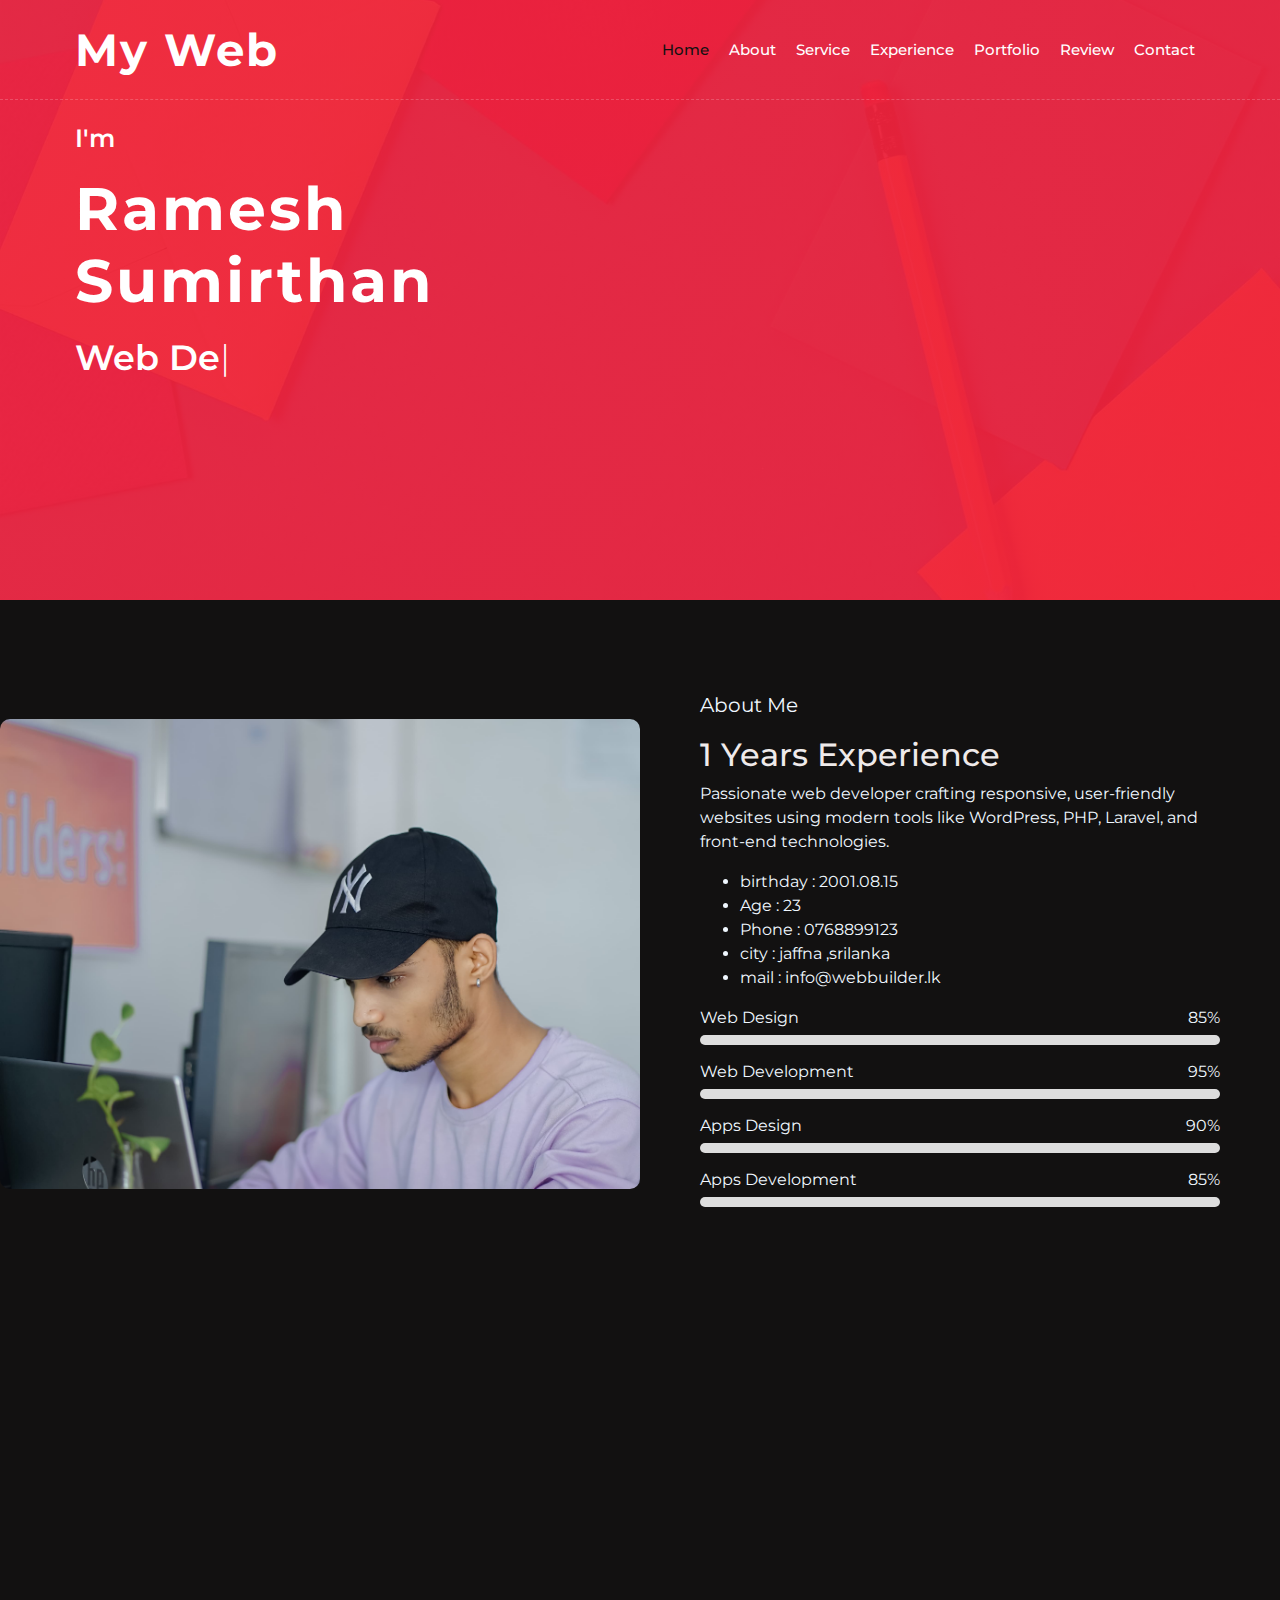
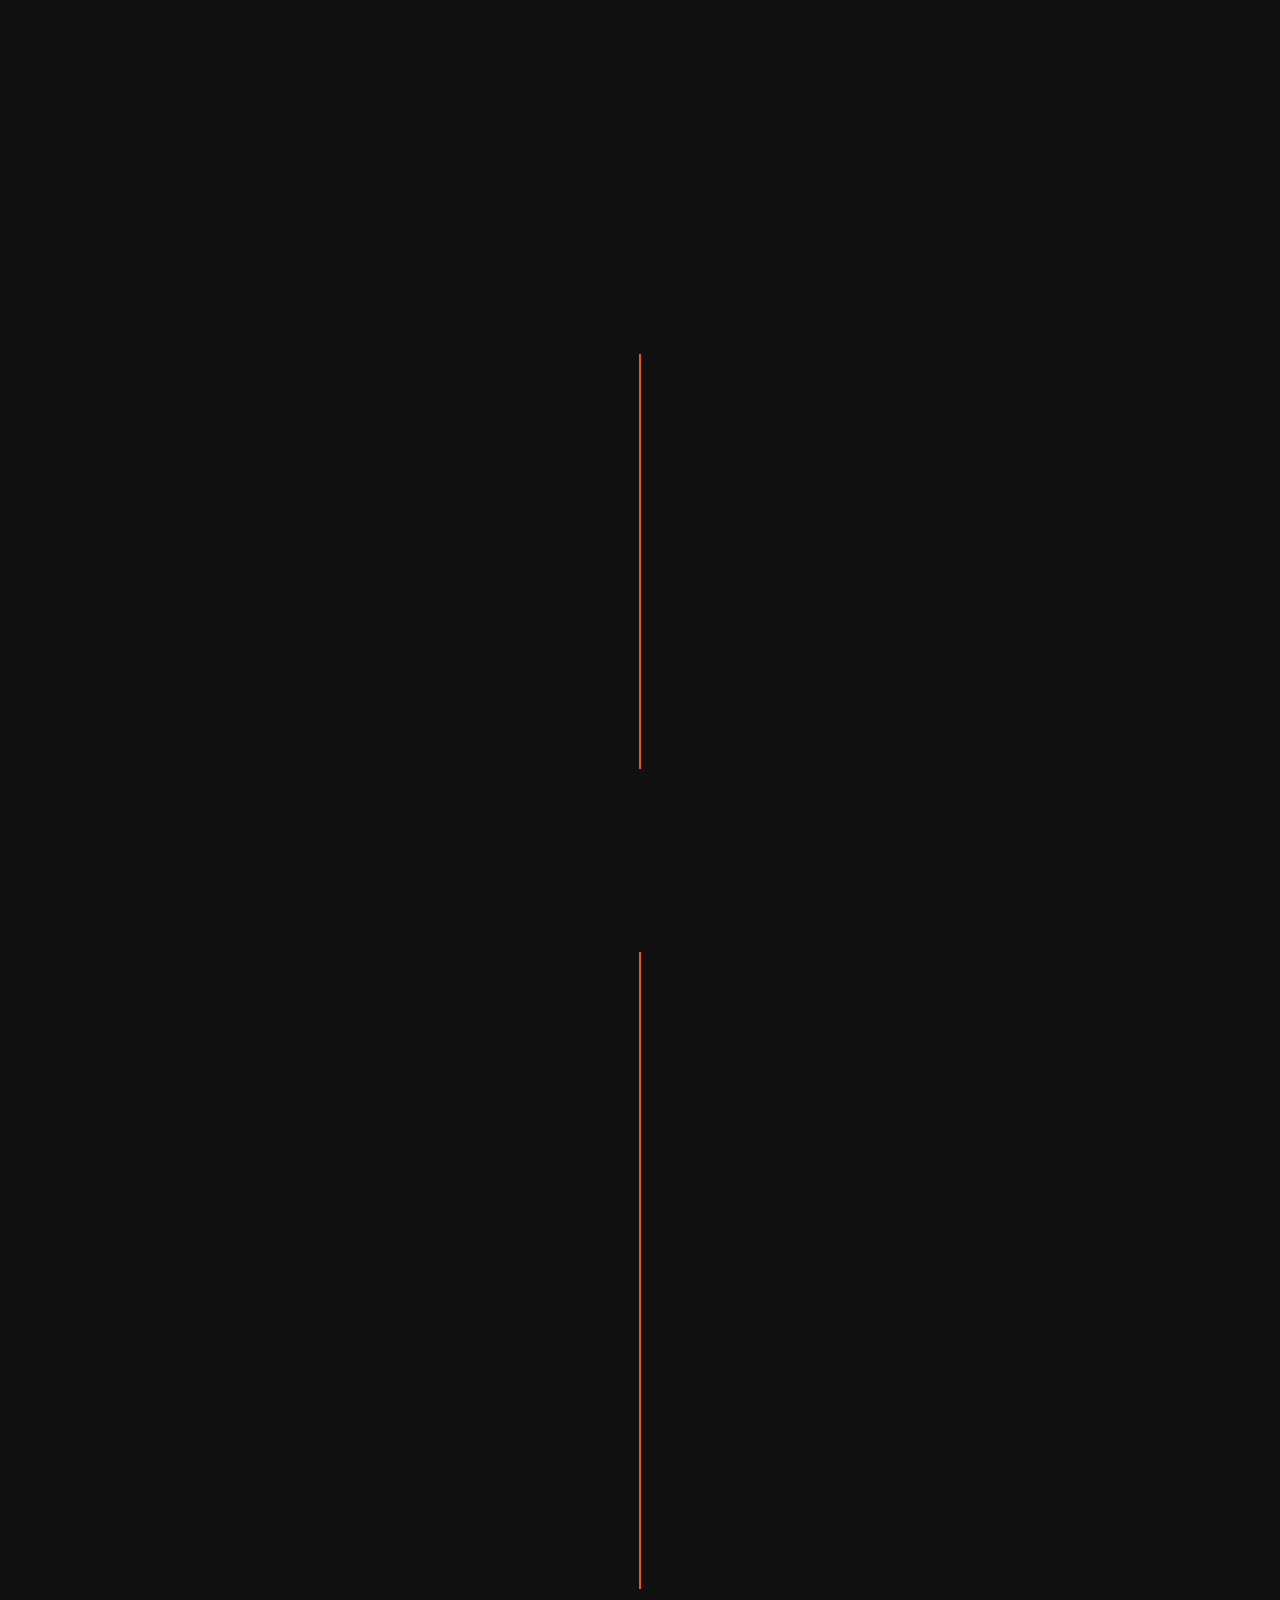
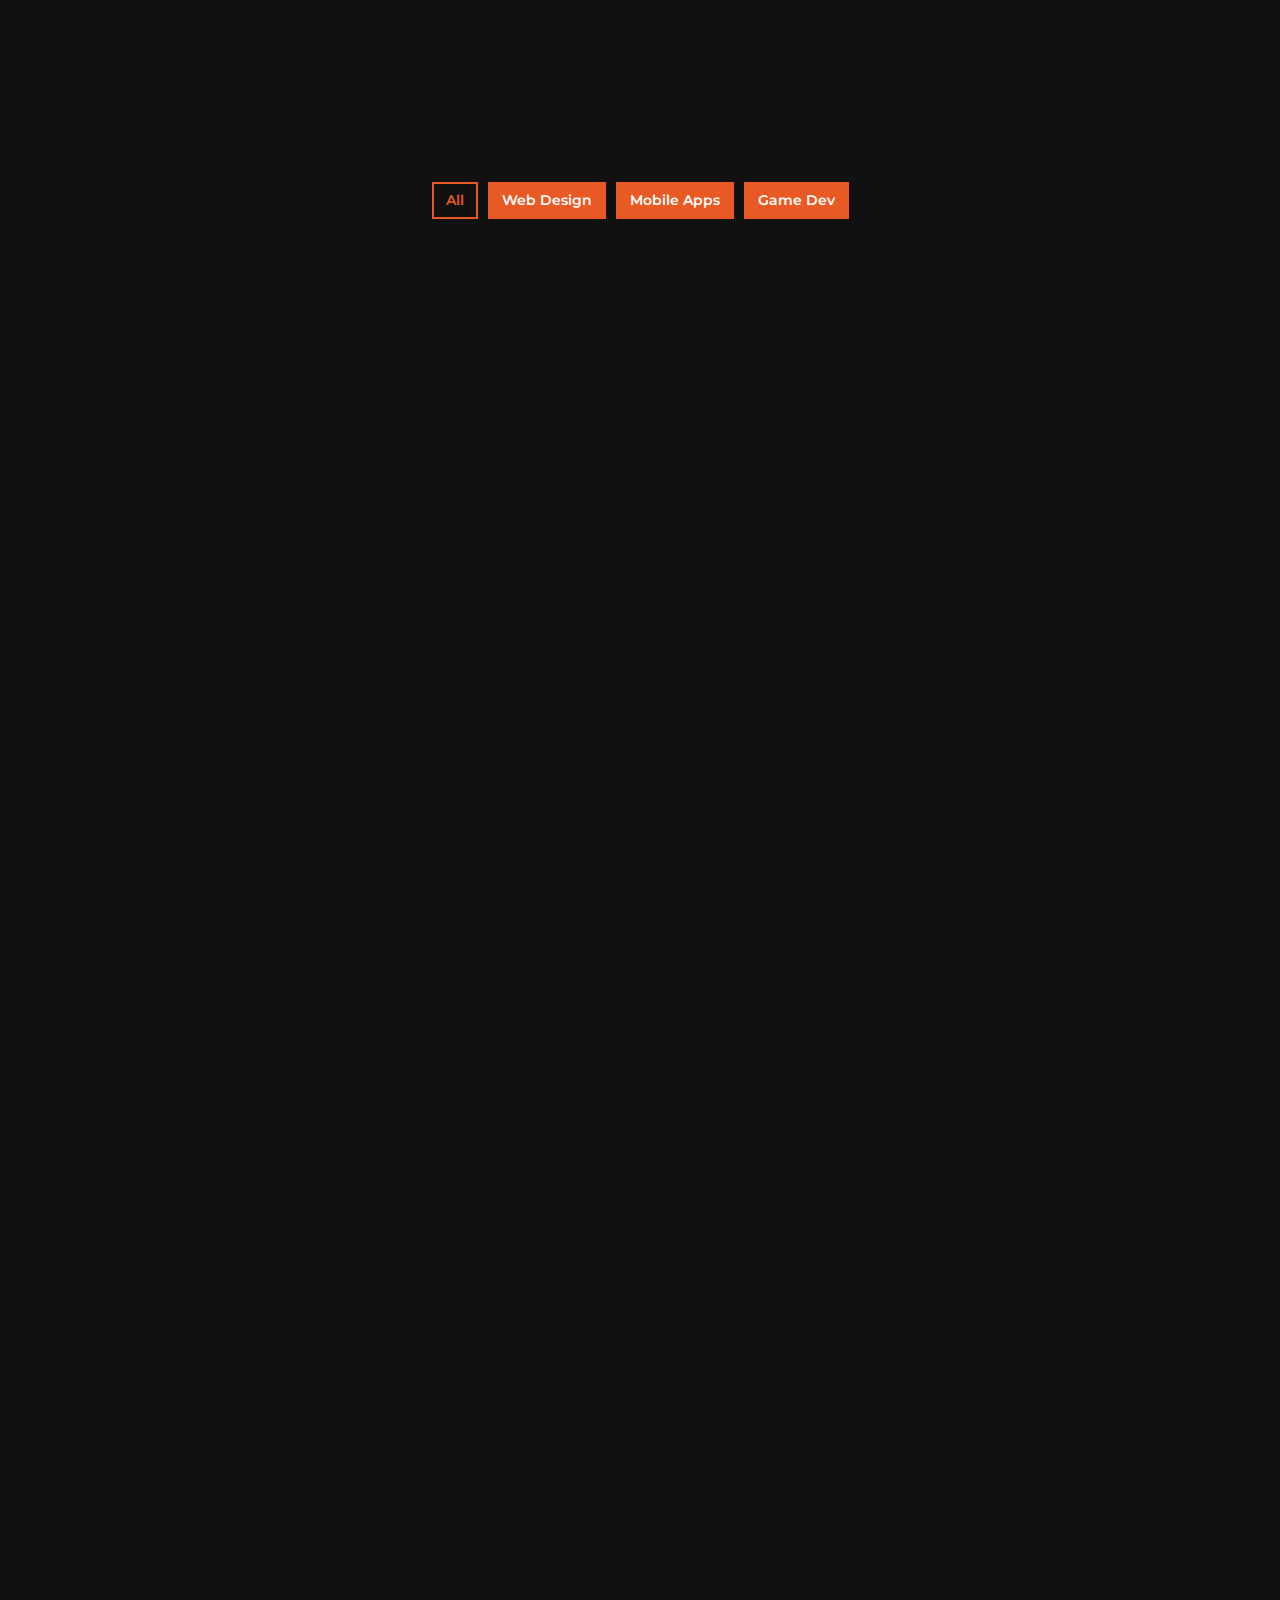
<file: index.html>
<!DOCTYPE html>
<html lang="en">
    <head>
        <meta charset="utf-8">
        <title>My Portfolio</title>
        <meta content="width=device-width, initial-scale=1.0" name="viewport">
        <meta content="Free Website Template" name="keywords">
        <meta content="Free Website Template" name="description">

        <!-- Favicon -->
        <link href="img/blog-2.jpg" rel="icon">

        <!-- Google Font -->
        <link href="https://fonts.googleapis.com/css2?family=Montserrat:wght@300;400;500;600;700&display=swap" rel="stylesheet">

        <!-- CSS Libraries -->
        <link href="https://stackpath.bootstrapcdn.com/bootstrap/4.4.1/css/bootstrap.min.css" rel="stylesheet">
        <link href="https://cdnjs.cloudflare.com/ajax/libs/font-awesome/5.10.0/css/all.min.css" rel="stylesheet">
        <link href="lib/animate/animate.min.css" rel="stylesheet">
        <link href="lib/owlcarousel/assets/owl.carousel.min.css" rel="stylesheet">
        <link href="lib/lightbox/css/lightbox.min.css" rel="stylesheet">

        
        <!-- Template Stylesheet -->
        <link href="css/style.css" rel="stylesheet">
    </head>

    <body data-spy="scroll" data-target=".navbar" data-offset="51">
        <!-- Nav Bar Start -->
        <div class="navbar navbar-expand-lg bg-light navbar-light" style ="height: 100px;">
            <div class="container-fluid">
                <a href="index.html" class="navbar-brand">My Web</a>
                <button type="button" class="navbar-toggler" data-toggle="collapse" data-target="#navbarCollapse">
                    <span class="navbar-toggler-icon"></span>
                </button>

                <div class="collapse navbar-collapse justify-content-between" id="navbarCollapse">
                    <div class="navbar-nav ml-auto" style=" font-size: 20px;">
                        <a href="#home" class="nav-item nav-link active">Home</a>
                        <a href="#about" class="nav-item nav-link">About</a>
                        <a href="#service" class="nav-item nav-link">Service</a>
                        <a href="#experience" class="nav-item nav-link">Experience</a>
                        <a href="#portfolio" class="nav-item nav-link">Portfolio</a>
                        <a href="#review" class="nav-item nav-link">Review</a>
                        <a href="#contact" class="nav-item nav-link">Contact</a>
                    </div>
                </div>
            </div>
        </div>
        <!-- Nav Bar End -->


        <!-- Hero Start -->
        <div class="hero" id="home">
            <div class="container-fluid">
                <div class="row align-items-center">
                    <div class="col-sm-12 col-md-6">
                        <div class="hero-content">
                            <div class="hero-text">
                                <p>I'm</p>
                                <h1>Ramesh Sumirthan</h1>
                                <h2></h2>
                                <div class="typed-text">Web Designer, Web Developer, Front End Developer, Apps Designer, Apps Developer</div>
                            </div>
                            <div class="hero-btn">
                               
                                
                            </div>
                        </div>
                    </div>
                    <div class="col-sm-12 col-md-6 d-none d-md-block">
                        <div class="hero-image">
                          
                        </div>
                    </div>
                </div>
            </div>
        </div>
        <!-- Hero End -->


        <!-- About Start -->
        <div class="about wow fadeInUp" data-wow-delay="0.1s" id="about">
            <div class="container-fluid">
                <div class="row align-items-center">
                    <div class="col-lg-6">
                        <div class="about-img">
                            <img src="img/p2.jpg" alt="Image" style="height: 470px; margin-top: 70px; border-radius: 10px;">
                        </div>
                    </div>
                    <div class="col-lg-6">
                        <div class="about-content">
                            <div class="text-left" style="margin-top: 90px;">
                                <p style="font-size: 20px; color: aliceblue;">About Me</p>
                                <h2>1 Years Experience</h2>
                            </div>
                            <div class="about-text">
                                <p style="color: aliceblue;">
                                    Passionate web developer crafting responsive, user-friendly websites using modern tools like WordPress, PHP, Laravel, and front-end technologies.                                </p>
                        <ul style="color: aliceblue;">
                            <li>birthday : 2001.08.15</li>
                            <li>Age      : 23</li>
                            <li >Phone : 0768899123</li>
                            <li>city : jaffna ,srilanka</li>
                            <li>mail : info@webbuilder.lk</li>

                        </ul>
                            
                                </div>
                            <div class="skills">
                                <div class="skill-name">
                                    <p style="color: aliceblue;">Web Design</p><p style="color: aliceblue;">85%</p>
                                </div>
                                <div class="progress">
                                    <div class="progress-bar" role="progressbar" aria-valuenow="85" aria-valuemin="0" aria-valuemax="100"></div>
                                </div>
                                <div class="skill-name">
                                    <p style="color: aliceblue;">Web Development</p><p style="color: aliceblue;">95%</p>
                                </div>
                                <div class="progress">
                                    <div class="progress-bar" role="progressbar" aria-valuenow="95" aria-valuemin="0" aria-valuemax="100"></div>
                                </div>
                                <div class="skill-name">
                                    <p style="color: aliceblue;">Apps Design</p><p style="color: aliceblue;">90%</p>
                                </div>
                                <div class="progress">
                                    <div class="progress-bar" role="progressbar" aria-valuenow="90" aria-valuemin="0" aria-valuemax="100"></div>
                                </div>
                                <div class="skill-name">
                                    <p style="color: aliceblue;">Apps Development</p><p style="color: aliceblue;">85%</p>
                                </div>
                                <div class="progress">
                                    <div class="progress-bar" role="progressbar" aria-valuenow="85" aria-valuemin="0" aria-valuemax="100"></div>
                                </div>
                            </div>
                           
                        </div>
                    </div>
                </div>
            </div>
        </div>
        <!-- About End -->
        
        
        <!-- Service Start -->
        <div class="service" id="service">
            <div class="container">
                <div class="text-center wow zoomIn" data-wow-delay="0.1s">
                    <p style="font-size: 30px; color: aliceblue;">What I do</p>
                    <h2>Awesome Quality Services</h2>
                </div>
                <div class="row">
                    <div class="col-lg-6 wow fadeInUp" data-wow-delay="0.0s">
                        <div class="service-item">
                            <div class="service-icon">
                                <i class="fa fa-laptop"></i>
                            </div>
                            <div class="service-text">
                                <h3>Web Design</h3>
                                <p style="color: aliceblue;">
                                    Web design blends creativity and functionality to build visually appealing, user-friendly, and responsive digital experiences.                                </p>
                            </div>
                        </div>
                    </div>
                    <div class="col-lg-6 wow fadeInUp" data-wow-delay="0.2s">
                        <div class="service-item">
                            <div class="service-icon">
                                <i class="fa fa-laptop-code"></i>
                            </div>
                            <div class="service-text">
                                <h3>Web Development</h3>
                                <p>
                                    Web development involves building and maintaining websites using coding, frameworks, and tools for functionality and performance.                                </p>
                            </div>
                        </div>
                    </div>
                    <div class="col-lg-6 wow fadeInUp" data-wow-delay="0.4s">
                        <div class="service-item">
                            <div class="service-icon">
                                <i class="fab fa-android"></i>
                            </div>
                            <div class="service-text">
                                <h3>Apps Design</h3>
                                <p>
                                    App design focuses on creating intuitive, engaging, and user-friendly interfaces for mobile or desktop applications.                                </p>
                            </div>
                        </div>
                    </div>
                    <div class="col-lg-6 wow fadeInUp" data-wow-delay="0.6s">
                        <div class="service-item">
                            <div class="service-icon">
                                <i class="fab fa-apple"></i>
                            </div>
                            <div class="service-text">
                                <h3>Apps Development</h3>
                                <p>
                                    App development involves coding and building mobile or desktop applications with functionality, performance, and platform compatibility in mind.                                </p>
                            </div>
                        </div>
                    </div>
                </div>
            </div>
        </div>
        <!-- Service End -->
        
        
         <!-- Experience Start -->
         <div class="experience" id="experience">
            <div class="container">
                <header class=" text-center wow zoomIn" data-wow-delay="0.1s">
                    <p style="color: aliceblue; font-size: 20px;">My Resume</p>
                    <h2 style="padding-bottom:7px;">Education</h2>
                </header>
                <div class="timeline">
                    <div class="timeline-item left wow slideInLeft" data-wow-delay="0.1s">
                        <div class="timeline-text">
                            <div class="timeline-date">2019 - 2021</div>
                            <h2 style="color: rgb(9, 9, 9);">BACHELOR OF WEB DEVELOPMENT</h2>
                            <h4 style="color: rgb(6, 6, 6);">Soft Agency, San Francisco, CA</h4>
                            <p style="color: rgb(9, 9, 9);">
                                A comprehensive program teaching coding, design, databases, and frameworks to build functional, responsive, and modern websites.                            </p>
                        </div>
                    </div>
                    <div class="timeline-item right wow slideInRight" data-wow-delay="0.1s">
                        <div class="timeline-text">
                            <div class="timeline-date">2021 - 2022</div>
                            <h2 style="color: rgb(12, 12, 12);"> MASTERS OF WEB DEVELOPMENT</h2>
                            <h4 style="color: rgb(8, 8, 8);">Soft Agency, San Francisco, CA</h4>
                            <p style="color: rgb(8, 8, 8);">
                                Advanced study of web technologies, frameworks, UX/UI, and software architecture for building complex, scalable web applications.                            </p>
                        </div>
                    </div>
                  
                   
                    
                </div>
            </div>
        </div>
       
        <!-- Job Experience End -->
        
        <div class="experience" id="experience">
            <div class="container">
                <header class=" text-center wow zoomIn" data-wow-delay="0.1s">
                    <p style="color: aliceblue; font-size: 20px;">My Resume</p>
                    <h2>Work Experiences </h2>
                </header>
                <div class="timeline">
                    <div class="timeline-item left wow slideInLeft" data-wow-delay="0.1s">
                        <div class="timeline-text">
                            <div class="timeline-date">2023- 2024</div>
                            <h2 style="color: rgb(12, 12, 12);">JUNIOR WEB DEVELOPER</h2>
                            <h4 style="color: rgb(12, 12, 12);">Expresses Jaffna</h4>
                            <p style="color: rgb(12, 12, 12);">
                                Entry-level developer skilled in HTML, CSS, JavaScript, and basic frameworks to build and maintain functional websites.                            </p>
                        </div>
                    </div>
                    <div class="timeline-item right wow slideInRight" data-wow-delay="0.1s">
                        <div class="timeline-text">
                            <div class="timeline-date">2024 - 2025</div>
                            <h2 style="color: rgb(12, 12, 12);"> WORD PRESS DEVELOPER </h2>
                            <h4 style="color: rgb(12, 12, 12);"> Webbuilders</h4>
                            <p style="color: rgb(12, 12, 12);">
                                Experienced developer leading complex projects, optimizing performance, and mentoring teams using advanced web technologies and best practices.                            </p>
                        </div>
                    </div>
                  
                   
                    <div class="timeline-item left wow slideInLeft" data-wow-delay="0.1s">
                        <div class="timeline-text">
                            <div class="timeline-date">2025 - present</div>
                            <h2 style="color: rgb(12, 12, 12);"> SENIOR WEB DEVELOPER </h2>
                            <h4 style="color: rgb(12, 12, 12);">Webbuilders</h4>
                            <p style="color: rgb(12, 12, 12);">
                                Specializes in building and customizing WordPress websites, themes, and plugins for dynamic, responsive, and user-friendly experiences.                            </p>
                        </div>
                    </div>
                    
                </div>
            </div>
        </div>
       
        <!-- Portfolio Start -->
        <div class="portfolio" id="portfolio">
            <div class="container">
                <div class=" text-center wow zoomIn" data-wow-delay="0.1s">
                    <p style="font-size: 20px; color: beige;">My Portfolio</p>
                    <h2>My Excellent Portfolio</h2>
                </div>
                <div class="row">
                    <div class="col-12">
                        <ul id="portfolio-filter">
                            <li data-filter="*" class="filter-active">All</li>
                            <li data-filter=".filter-1">Web Design</li>
                            <li data-filter=".filter-2">Mobile Apps</li>
                            <li data-filter=".filter-3">Game Dev</li>
                        </ul>
                    </div>
                </div>
                <div class="row portfolio-container">
                    <div class="col-lg-4 col-md-6 col-sm-12 portfolio-item filter-1 wow fadeInUp" data-wow-delay="0.0s">
                        <div class="portfolio-wrap">
                            <div class="portfolio-img">
                                <img src="img/portfolio-1.jpg" alt="Image">
                            </div>
                            <div class="portfolio-text">
                                <h3 style=" color: black;">eCommerce Website</h3>
                                <a class="btn" href="img/portfolio-1.jpg" data-lightbox="portfolio">+</a>
                            </div>
                        </div>
                    </div>
                    <div class="col-lg-4 col-md-6 col-sm-12 portfolio-item filter-2 wow fadeInUp" data-wow-delay="0.2s">
                        <div class="portfolio-wrap">
                            <div class="portfolio-img">
                                <img src="img/portfolio-2.jpg" alt="Image">
                            </div>
                            <div class="portfolio-text">
                                <h3 style=" color: black;">Product Landing Page</h3>
                                <a class="btn" href="img/portfolio-2.jpg" data-lightbox="portfolio">+</a>
                            </div>
                        </div>
                    </div>
                    <div class="col-lg-4 col-md-6 col-sm-12 portfolio-item filter-3 wow fadeInUp" data-wow-delay="0.4s">
                        <div class="portfolio-wrap">
                            <div class="portfolio-img">
                                <img src="img/portfolio-3.jpg" alt="Image">
                            </div>
                            <div class="portfolio-text">
                                <h3 style=" color: black;">JavaScript quiz game</h3>
                                <a class="btn" href="img/portfolio-3.jpg" data-lightbox="portfolio">+</a>
                            </div>
                        </div>
                    </div>
                    <div class="col-lg-4 col-md-6 col-sm-12 portfolio-item filter-1 wow fadeInUp" data-wow-delay="0.6s">
                        <div class="portfolio-wrap">
                            <div class="portfolio-img">
                                <img src="img/portfolio-4.jpg" alt="Image">
                            </div>
                            <div class="portfolio-text">
                                <h3 style=" color: black;">JavaScript drawing</h3>
                                <a class="btn" href="img/portfolio-4.jpg" data-lightbox="portfolio">+</a>
                            </div>
                        </div>
                    </div>
                    <div class="col-lg-4 col-md-6 col-sm-12 portfolio-item filter-2 wow fadeInUp" data-wow-delay="0.8s">
                        <div class="portfolio-wrap">
                            <div class="portfolio-img">
                                <img src="img/portfolio-5.jpg" alt="Image">
                            </div>
                            <div class="portfolio-text">
                                <h3 style=" color: black;">Social Mobile Apps</h3>
                                <a class="btn" href="img/portfolio-5.jpg" data-lightbox="portfolio">+</a>
                            </div>
                        </div>
                    </div>
                    <div class="col-lg-4 col-md-6 col-sm-12 portfolio-item filter-3 wow fadeInUp" data-wow-delay="1s">
                        <div class="portfolio-wrap">
                            <div class="portfolio-img">
                                <img src="img/portfolio-6.jpg" alt="Image">
                            </div>
                            <div class="portfolio-text">
                                <h3 style=" color: black;">Company Website</h3>
                                <a class="btn" href="img/portfolio-6.jpg" data-lightbox="portfolio">+</a>
                            </div>
                        </div>
                    </div>
                </div>
            </div>
        </div>
        <!-- Portfolio End -->
        
        
        
      
                               
        
        
        <!-- Testimonial Start -->
        <div class="testimonial wow fadeInUp" data-wow-delay="0.1s" id="review">
            <div class="container">
                <div class="testimonial-icon">
                    <i class="fa fa-quote-left"></i>
                </div>
                <div class="owl-carousel testimonials-carousel">
                    <div class="testimonial-item">
                        <div class="testimonial-img">
                            
                        </div>
                        <div class="testimonial-text">
                            <p>
                                My website looks amazing and works perfectly on all devices. The developer really understood my vision. Truly professional work                            </p>
                            <h3>Abhi sannathyvel</h3>
                            <h4 style=" color: black;">Photographer</h4>
                        </div>
                    </div>
                    <div class="testimonial-item">
                        <div class="testimonial-img">
                            
                        </div>
                        <div class="testimonial-text">
                            <p>
                                සංවර්ධකයා නවීන හා කාර්යක්ෂම වෙබ් අඩවියක් තැනීය. අදහස්වලට ඉක්මනින් පිළිතුරු දී, වේලාවටම සම්පූර්ණ කළා.                            </p>
                            <h3>arul prakash</h3>
                            <h4 style=" color: black;">Entrepreneur</h4>
                        </div>
                    </div>
                    <div class="testimonial-item">
                        <div class="testimonial-img">
                          
                        </div>
                        <div class="testimonial-text">
                            <p>
                                இணையதளம் விரைவாகவும் சுத்தமாகவும் பதிலளிக்கக்கூடியதாகவும் உள்ளது. சிறந்த அனுபவம் – நட்பு உரையாடலும் அழகான வடிவமைப்பும்.                            </p>
                            <h3>diluxshi gnam</h3>
                            <h4 style=" color: black;">Graphic Designe</h4>
                        </div>
                    </div>
                </div>
            </div>
        </div>
        <!-- Testimonial End -->


          
        <!-- Contact Start -->
        <div class="contact wow fadeInUp" data-wow-delay="0.1s" id="contact">
            <div class="container-fluid">
                <div class="container">
                    <div class="row align-items-center">
                        <div class="col-md-4"></div>
                        <div class="col-md-8">
                            <div class="contact-form">
                                <div id="success"></div>
                                <form name="sentMessage" id="contactForm" novalidate="novalidate">
                                    <div class="control-group">
                                        <input type="text" class="form-control" id="name" placeholder="Your Name" required="required" data-validation-required-message="Please enter your name" />
                                        <p class="help-block"></p>
                                    </div>
                                    <div class="control-group">
                                        <input type="email" class="form-control" id="email" placeholder="Your Email" required="required" data-validation-required-message="Please enter your email" />
                                        <p class="help-block"></p>
                                    </div>
                                    <div class="control-group">
                                        <input type="text" class="form-control" id="subject" placeholder="Subject" required="required" data-validation-required-message="Please enter a subject" />
                                        <p class="help-block"></p>
                                    </div>
                                    <div class="control-group">
                                        <textarea class="form-control" id="message" placeholder="Message" required="required" data-validation-required-message="Please enter your message"></textarea>
                                        <p class="help-block"></p>
                                    </div>
                                    <div>
                                        <button class="btn" type="submit" id="sendMessageButton">Send Message</button>
                                    </div>
                                </form>
                            </div>
                        </div>
                    </div>
                </div>
            </div>
        </div>
        <!-- Contact End -->


       
        <!-- Footer Start -->
        <div class="footer wow fadeIn" data-wow-delay="0.3s">
            <div class="container-fluid">
                <div class="container">
                    <div class="footer-info">
                        <h2>Ramesh Sumirthan</h2>
                        <h3>Thaddatheru junction ,KKS road Jaffna</h3>
                        <div class="footer-menu">
                            <p>+94 076 889 9123</p>
                            <p>info@webbuilder.lk</p>
                        </div>
                        <div class="footer-social">
                            <a href=""><i class="fab fa-facebook-f"></i></a>
                            <a href=""><i class="fab fa-instagram"></i></a>
                            <a href=""><i class="fab fa-whatsapp"></i></a>
                        </div>
                    </div>
                </div>
                <div class="container copyright">
                    <p>&copy; <a href="#"></a> All Right Reserved | 
					
					<!--/*** This template is free as long as you keep the footer author’s credit link/attribution link/backlink. If you'd like to use the template without the footer author’s credit link/attribution link/backlink, you can purchase the Credit Removal License from "https://htmlcodex.com/credit-removal". Thank you for your support. ***/-->
                    Designed By <a href="">Webbuilder.lk</a></p>
                </div>
            </div>
        </div>
        <!-- Footer End -->
        
        
        <!-- Back to top button -->
        <a href="#" class="btn back-to-top"><i class="fa fa-chevron-up"></i></a>
        
        
        <!-- Pre Loader -->
        <div id="loader" class="show">
            <div class="loader"></div>
        </div>

        
        <!-- JavaScript Libraries -->
        <script src="https://code.jquery.com/jquery-3.4.1.min.js"></script>
        <script src="https://stackpath.bootstrapcdn.com/bootstrap/4.4.1/js/bootstrap.bundle.min.js"></script>
        <script src="lib/easing/easing.min.js"></script>
        <script src="lib/wow/wow.min.js"></script>
        <script src="lib/waypoints/waypoints.min.js"></script>
        <script src="lib/typed/typed.min.js"></script>
        <script src="lib/owlcarousel/owl.carousel.min.js"></script>
        <script src="lib/isotope/isotope.pkgd.min.js"></script>
        <script src="lib/lightbox/js/lightbox.min.js"></script>
        
        <!-- Contact Javascript File -->
        <script src="mail/jqBootstrapValidation.min.js"></script>
        <script src="mail/contact.js"></script>

        


        <!-- Template Javascript -->
        <script src="js/main.js"></script>
    </body>
</html>
</file>
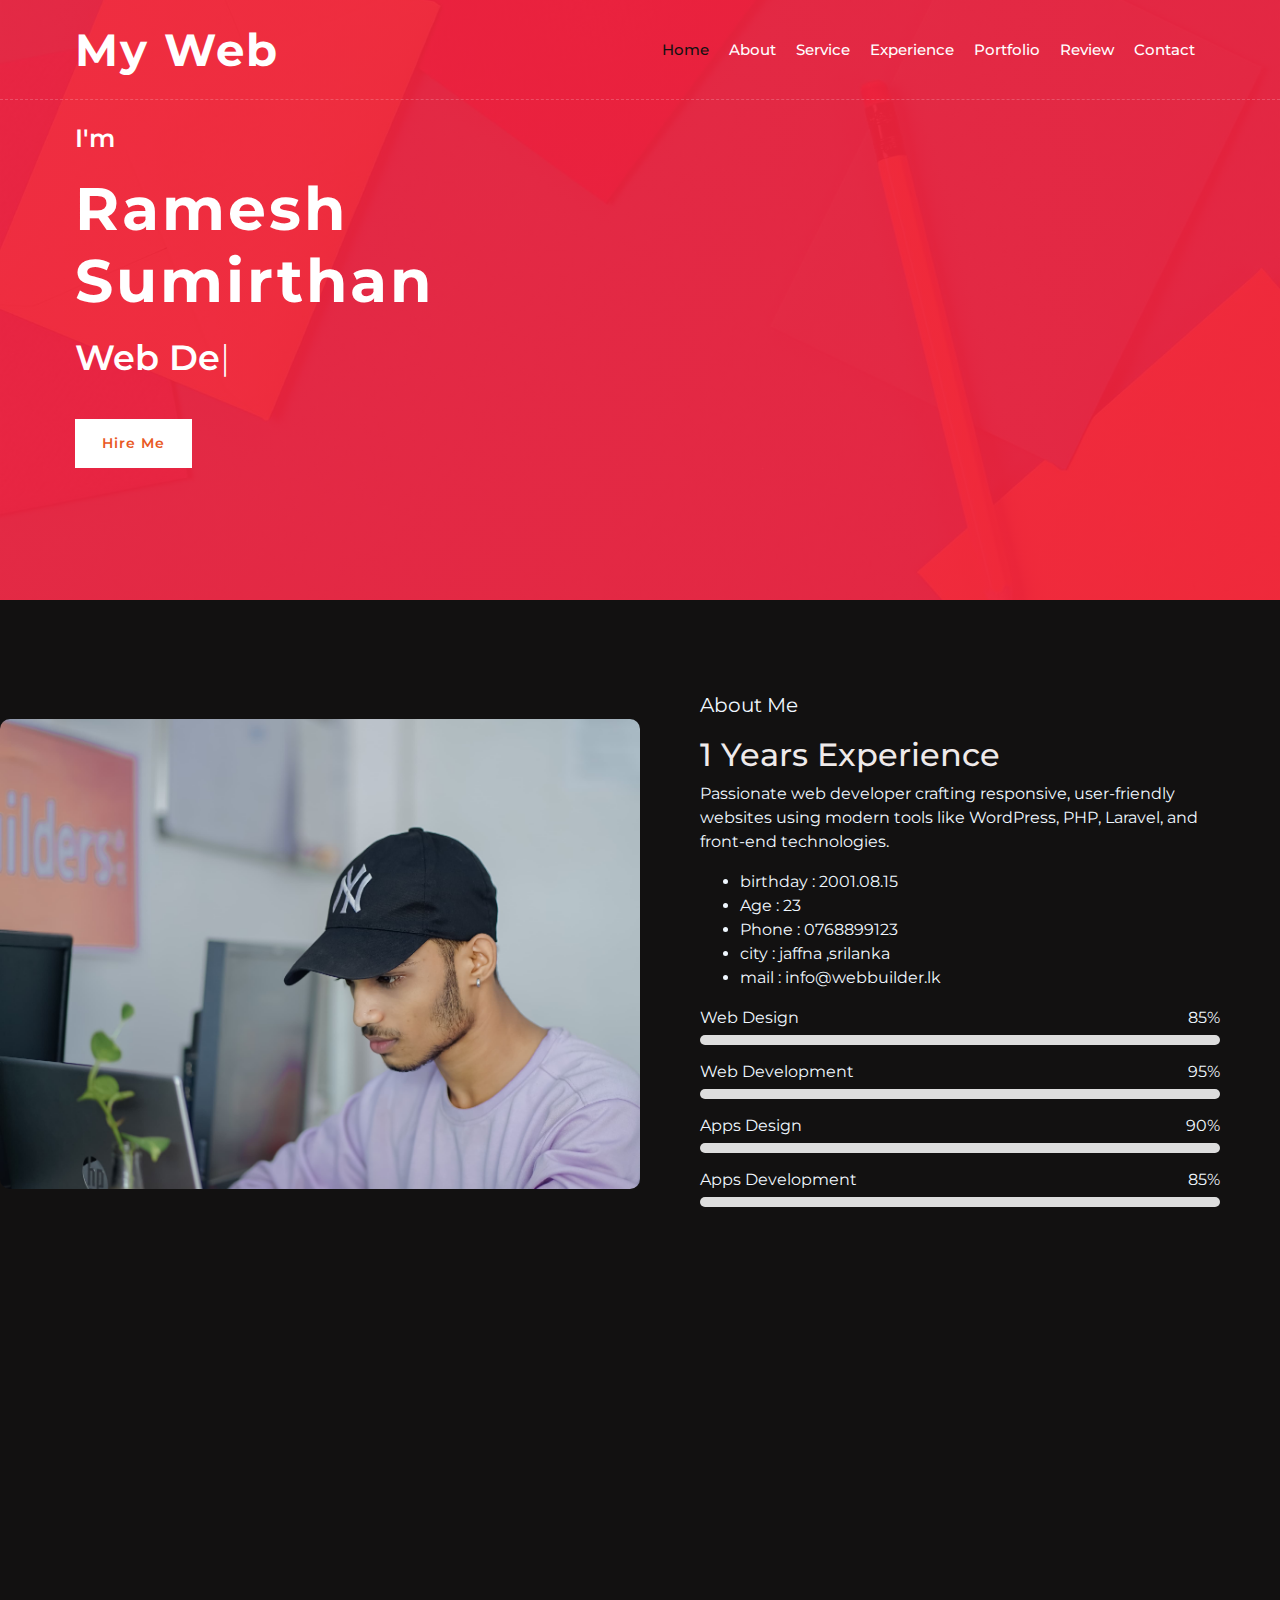
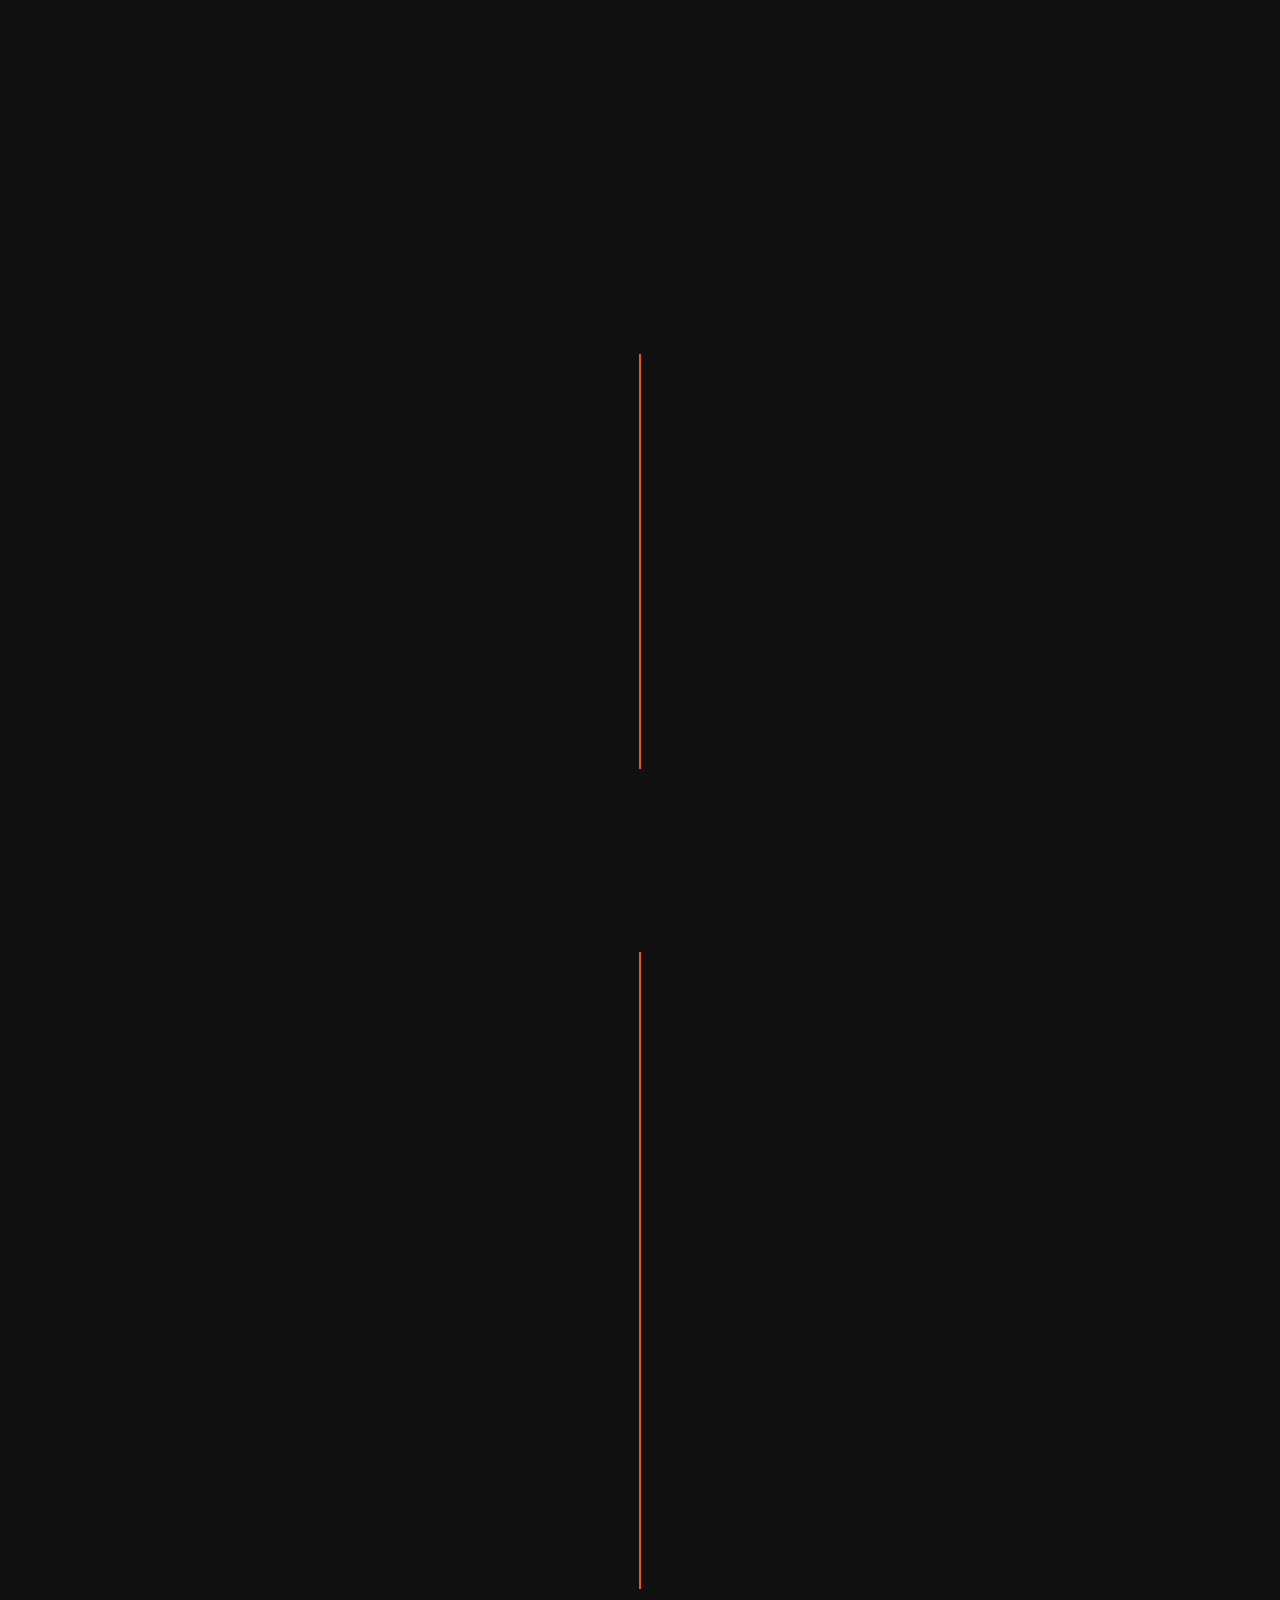
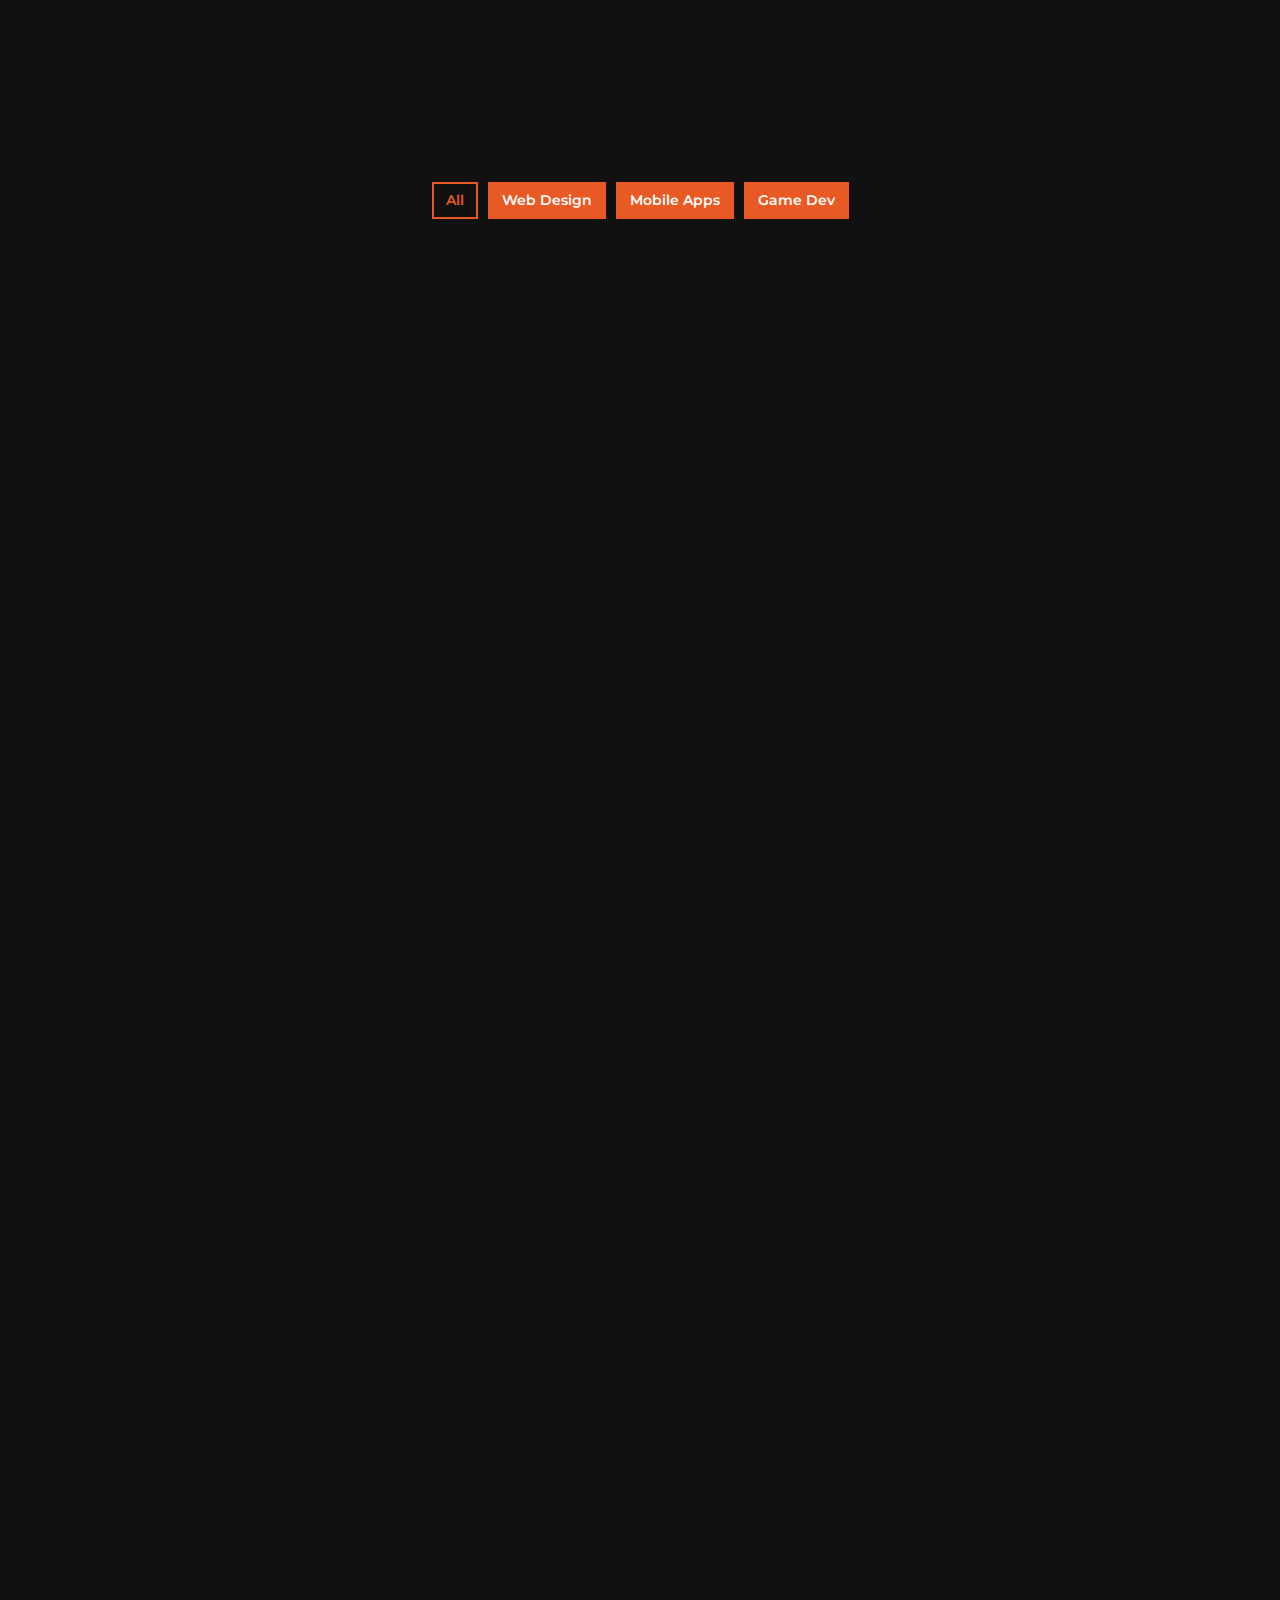
<file: my web/my web/index.html>
<!DOCTYPE html>
<html lang="en">
    <head>
        <meta charset="utf-8">
        <title>My Portfolio</title>
        <meta content="width=device-width, initial-scale=1.0" name="viewport">
        <meta content="Free Website Template" name="keywords">
        <meta content="Free Website Template" name="description">

        <!-- Favicon -->
        <link href="img/favicon.ico" rel="icon">

        <!-- Google Font -->
        <link href="https://fonts.googleapis.com/css2?family=Montserrat:wght@300;400;500;600;700&display=swap" rel="stylesheet">

        <!-- CSS Libraries -->
        <link href="https://stackpath.bootstrapcdn.com/bootstrap/4.4.1/css/bootstrap.min.css" rel="stylesheet">
        <link href="https://cdnjs.cloudflare.com/ajax/libs/font-awesome/5.10.0/css/all.min.css" rel="stylesheet">
        <link href="lib/animate/animate.min.css" rel="stylesheet">
        <link href="lib/owlcarousel/assets/owl.carousel.min.css" rel="stylesheet">
        <link href="lib/lightbox/css/lightbox.min.css" rel="stylesheet">

        
        <!-- Template Stylesheet -->
        <link href="css/style.css" rel="stylesheet">
    </head>

    <body data-spy="scroll" data-target=".navbar" data-offset="51">
        <!-- Nav Bar Start -->
        <div class="navbar navbar-expand-lg bg-light navbar-light" style ="height: 100px;">
            <div class="container-fluid">
                <a href="index.html" class="navbar-brand">My Web</a>
                <button type="button" class="navbar-toggler" data-toggle="collapse" data-target="#navbarCollapse">
                    <span class="navbar-toggler-icon"></span>
                </button>

                <div class="collapse navbar-collapse justify-content-between" id="navbarCollapse">
                    <div class="navbar-nav ml-auto" style=" font-size: 20px;">
                        <a href="#home" class="nav-item nav-link active">Home</a>
                        <a href="#about" class="nav-item nav-link">About</a>
                        <a href="#service" class="nav-item nav-link">Service</a>
                        <a href="#experience" class="nav-item nav-link">Experience</a>
                        <a href="#portfolio" class="nav-item nav-link">Portfolio</a>
                        <a href="#review" class="nav-item nav-link">Review</a>
                        <a href="#contact" class="nav-item nav-link">Contact</a>
                    </div>
                </div>
            </div>
        </div>
        <!-- Nav Bar End -->


        <!-- Hero Start -->
        <div class="hero" id="home">
            <div class="container-fluid">
                <div class="row align-items-center">
                    <div class="col-sm-12 col-md-6">
                        <div class="hero-content">
                            <div class="hero-text">
                                <p>I'm</p>
                                <h1>Ramesh Sumirthan</h1>
                                <h2></h2>
                                <div class="typed-text">Web Designer, Web Developer, Front End Developer, Apps Designer, Apps Developer</div>
                            </div>
                            <div class="hero-btn">
                                <a class="btn" href="#contact">Hire Me</a>
                                
                            </div>
                        </div>
                    </div>
                    <div class="col-sm-12 col-md-6 d-none d-md-block">
                        <div class="hero-image">
                          
                        </div>
                    </div>
                </div>
            </div>
        </div>
        <!-- Hero End -->


        <!-- About Start -->
        <div class="about wow fadeInUp" data-wow-delay="0.1s" id="about">
            <div class="container-fluid">
                <div class="row align-items-center">
                    <div class="col-lg-6">
                        <div class="about-img">
                            <img src="img/p2.jpg" alt="Image" style="height: 470px; margin-top: 70px; border-radius: 10px;">
                        </div>
                    </div>
                    <div class="col-lg-6">
                        <div class="about-content">
                            <div class="text-left" style="margin-top: 90px;">
                                <p style="font-size: 20px; color: aliceblue;">About Me</p>
                                <h2>1 Years Experience</h2>
                            </div>
                            <div class="about-text">
                                <p style="color: aliceblue;">
                                    Passionate web developer crafting responsive, user-friendly websites using modern tools like WordPress, PHP, Laravel, and front-end technologies.                                </p>
                        <ul style="color: aliceblue;">
                            <li>birthday : 2001.08.15</li>
                            <li>Age      : 23</li>
                            <li >Phone : 0768899123</li>
                            <li>city : jaffna ,srilanka</li>
                            <li>mail : info@webbuilder.lk</li>

                        </ul>
                            
                                </div>
                            <div class="skills">
                                <div class="skill-name">
                                    <p style="color: aliceblue;">Web Design</p><p style="color: aliceblue;">85%</p>
                                </div>
                                <div class="progress">
                                    <div class="progress-bar" role="progressbar" aria-valuenow="85" aria-valuemin="0" aria-valuemax="100"></div>
                                </div>
                                <div class="skill-name">
                                    <p style="color: aliceblue;">Web Development</p><p style="color: aliceblue;">95%</p>
                                </div>
                                <div class="progress">
                                    <div class="progress-bar" role="progressbar" aria-valuenow="95" aria-valuemin="0" aria-valuemax="100"></div>
                                </div>
                                <div class="skill-name">
                                    <p style="color: aliceblue;">Apps Design</p><p style="color: aliceblue;">90%</p>
                                </div>
                                <div class="progress">
                                    <div class="progress-bar" role="progressbar" aria-valuenow="90" aria-valuemin="0" aria-valuemax="100"></div>
                                </div>
                                <div class="skill-name">
                                    <p style="color: aliceblue;">Apps Development</p><p style="color: aliceblue;">85%</p>
                                </div>
                                <div class="progress">
                                    <div class="progress-bar" role="progressbar" aria-valuenow="85" aria-valuemin="0" aria-valuemax="100"></div>
                                </div>
                            </div>
                           
                        </div>
                    </div>
                </div>
            </div>
        </div>
        <!-- About End -->
        
        
        <!-- Service Start -->
        <div class="service" id="service">
            <div class="container">
                <div class="text-center wow zoomIn" data-wow-delay="0.1s">
                    <p style="font-size: 30px; color: aliceblue;">What I do</p>
                    <h2>Awesome Quality Services</h2>
                </div>
                <div class="row">
                    <div class="col-lg-6 wow fadeInUp" data-wow-delay="0.0s">
                        <div class="service-item">
                            <div class="service-icon">
                                <i class="fa fa-laptop"></i>
                            </div>
                            <div class="service-text">
                                <h3>Web Design</h3>
                                <p style="color: aliceblue;">
                                    Web design blends creativity and functionality to build visually appealing, user-friendly, and responsive digital experiences.                                </p>
                            </div>
                        </div>
                    </div>
                    <div class="col-lg-6 wow fadeInUp" data-wow-delay="0.2s">
                        <div class="service-item">
                            <div class="service-icon">
                                <i class="fa fa-laptop-code"></i>
                            </div>
                            <div class="service-text">
                                <h3>Web Development</h3>
                                <p>
                                    Web development involves building and maintaining websites using coding, frameworks, and tools for functionality and performance.                                </p>
                            </div>
                        </div>
                    </div>
                    <div class="col-lg-6 wow fadeInUp" data-wow-delay="0.4s">
                        <div class="service-item">
                            <div class="service-icon">
                                <i class="fab fa-android"></i>
                            </div>
                            <div class="service-text">
                                <h3>Apps Design</h3>
                                <p>
                                    App design focuses on creating intuitive, engaging, and user-friendly interfaces for mobile or desktop applications.                                </p>
                            </div>
                        </div>
                    </div>
                    <div class="col-lg-6 wow fadeInUp" data-wow-delay="0.6s">
                        <div class="service-item">
                            <div class="service-icon">
                                <i class="fab fa-apple"></i>
                            </div>
                            <div class="service-text">
                                <h3>Apps Development</h3>
                                <p>
                                    App development involves coding and building mobile or desktop applications with functionality, performance, and platform compatibility in mind.                                </p>
                            </div>
                        </div>
                    </div>
                </div>
            </div>
        </div>
        <!-- Service End -->
        
        
         <!-- Experience Start -->
         <div class="experience" id="experience">
            <div class="container">
                <header class=" text-center wow zoomIn" data-wow-delay="0.1s">
                    <p style="color: aliceblue; font-size: 20px;">My Resume</p>
                    <h2 style="padding-bottom:7px;">Education</h2>
                </header>
                <div class="timeline">
                    <div class="timeline-item left wow slideInLeft" data-wow-delay="0.1s">
                        <div class="timeline-text">
                            <div class="timeline-date">2019 - 2021</div>
                            <h2 style="color: rgb(9, 9, 9);">BACHELOR OF WEB DEVELOPMENT</h2>
                            <h4 style="color: rgb(6, 6, 6);">Soft Agency, San Francisco, CA</h4>
                            <p style="color: rgb(9, 9, 9);">
                                A comprehensive program teaching coding, design, databases, and frameworks to build functional, responsive, and modern websites.                            </p>
                        </div>
                    </div>
                    <div class="timeline-item right wow slideInRight" data-wow-delay="0.1s">
                        <div class="timeline-text">
                            <div class="timeline-date">2021 - 2022</div>
                            <h2 style="color: rgb(12, 12, 12);"> MASTERS OF WEB DEVELOPMENT</h2>
                            <h4 style="color: rgb(8, 8, 8);">Soft Agency, San Francisco, CA</h4>
                            <p style="color: rgb(8, 8, 8);">
                                Advanced study of web technologies, frameworks, UX/UI, and software architecture for building complex, scalable web applications.                            </p>
                        </div>
                    </div>
                  
                   
                    
                </div>
            </div>
        </div>
       
        <!-- Job Experience End -->
        
        <div class="experience" id="experience">
            <div class="container">
                <header class=" text-center wow zoomIn" data-wow-delay="0.1s">
                    <p style="color: aliceblue; font-size: 20px;">My Resume</p>
                    <h2>Work Experiences </h2>
                </header>
                <div class="timeline">
                    <div class="timeline-item left wow slideInLeft" data-wow-delay="0.1s">
                        <div class="timeline-text">
                            <div class="timeline-date">2023- 2024</div>
                            <h2 style="color: rgb(12, 12, 12);">JUNIOR WEB DEVELOPER</h2>
                            <h4 style="color: rgb(12, 12, 12);">Expresses Jaffna</h4>
                            <p style="color: rgb(12, 12, 12);">
                                Entry-level developer skilled in HTML, CSS, JavaScript, and basic frameworks to build and maintain functional websites.                            </p>
                        </div>
                    </div>
                    <div class="timeline-item right wow slideInRight" data-wow-delay="0.1s">
                        <div class="timeline-text">
                            <div class="timeline-date">2024 - 2025</div>
                            <h2 style="color: rgb(12, 12, 12);"> WORD PRESS DEVELOPER </h2>
                            <h4 style="color: rgb(12, 12, 12);"> Webbuilders</h4>
                            <p style="color: rgb(12, 12, 12);">
                                Experienced developer leading complex projects, optimizing performance, and mentoring teams using advanced web technologies and best practices.                            </p>
                        </div>
                    </div>
                  
                   
                    <div class="timeline-item left wow slideInLeft" data-wow-delay="0.1s">
                        <div class="timeline-text">
                            <div class="timeline-date">2025 - present</div>
                            <h2 style="color: rgb(12, 12, 12);"> SENIOR WEB DEVELOPER </h2>
                            <h4 style="color: rgb(12, 12, 12);">Webbuilders</h4>
                            <p style="color: rgb(12, 12, 12);">
                                Specializes in building and customizing WordPress websites, themes, and plugins for dynamic, responsive, and user-friendly experiences.                            </p>
                        </div>
                    </div>
                    
                </div>
            </div>
        </div>
       
        <!-- Portfolio Start -->
        <div class="portfolio" id="portfolio">
            <div class="container">
                <div class=" text-center wow zoomIn" data-wow-delay="0.1s">
                    <p style="font-size: 20px; color: beige;">My Portfolio</p>
                    <h2>My Excellent Portfolio</h2>
                </div>
                <div class="row">
                    <div class="col-12">
                        <ul id="portfolio-filter">
                            <li data-filter="*" class="filter-active">All</li>
                            <li data-filter=".filter-1">Web Design</li>
                            <li data-filter=".filter-2">Mobile Apps</li>
                            <li data-filter=".filter-3">Game Dev</li>
                        </ul>
                    </div>
                </div>
                <div class="row portfolio-container">
                    <div class="col-lg-4 col-md-6 col-sm-12 portfolio-item filter-1 wow fadeInUp" data-wow-delay="0.0s">
                        <div class="portfolio-wrap">
                            <div class="portfolio-img">
                                <img src="img/portfolio-1.jpg" alt="Image">
                            </div>
                            <div class="portfolio-text">
                                <h3 style=" color: black;">eCommerce Website</h3>
                                <a class="btn" href="img/portfolio-1.jpg" data-lightbox="portfolio">+</a>
                            </div>
                        </div>
                    </div>
                    <div class="col-lg-4 col-md-6 col-sm-12 portfolio-item filter-2 wow fadeInUp" data-wow-delay="0.2s">
                        <div class="portfolio-wrap">
                            <div class="portfolio-img">
                                <img src="img/portfolio-2.jpg" alt="Image">
                            </div>
                            <div class="portfolio-text">
                                <h3 style=" color: black;">Product Landing Page</h3>
                                <a class="btn" href="img/portfolio-2.jpg" data-lightbox="portfolio">+</a>
                            </div>
                        </div>
                    </div>
                    <div class="col-lg-4 col-md-6 col-sm-12 portfolio-item filter-3 wow fadeInUp" data-wow-delay="0.4s">
                        <div class="portfolio-wrap">
                            <div class="portfolio-img">
                                <img src="img/portfolio-3.jpg" alt="Image">
                            </div>
                            <div class="portfolio-text">
                                <h3 style=" color: black;">JavaScript quiz game</h3>
                                <a class="btn" href="img/portfolio-3.jpg" data-lightbox="portfolio">+</a>
                            </div>
                        </div>
                    </div>
                    <div class="col-lg-4 col-md-6 col-sm-12 portfolio-item filter-1 wow fadeInUp" data-wow-delay="0.6s">
                        <div class="portfolio-wrap">
                            <div class="portfolio-img">
                                <img src="img/portfolio-4.jpg" alt="Image">
                            </div>
                            <div class="portfolio-text">
                                <h3 style=" color: black;">JavaScript drawing</h3>
                                <a class="btn" href="img/portfolio-4.jpg" data-lightbox="portfolio">+</a>
                            </div>
                        </div>
                    </div>
                    <div class="col-lg-4 col-md-6 col-sm-12 portfolio-item filter-2 wow fadeInUp" data-wow-delay="0.8s">
                        <div class="portfolio-wrap">
                            <div class="portfolio-img">
                                <img src="img/portfolio-5.jpg" alt="Image">
                            </div>
                            <div class="portfolio-text">
                                <h3 style=" color: black;">Social Mobile Apps</h3>
                                <a class="btn" href="img/portfolio-5.jpg" data-lightbox="portfolio">+</a>
                            </div>
                        </div>
                    </div>
                    <div class="col-lg-4 col-md-6 col-sm-12 portfolio-item filter-3 wow fadeInUp" data-wow-delay="1s">
                        <div class="portfolio-wrap">
                            <div class="portfolio-img">
                                <img src="img/portfolio-6.jpg" alt="Image">
                            </div>
                            <div class="portfolio-text">
                                <h3 style=" color: black;">Company Website</h3>
                                <a class="btn" href="img/portfolio-6.jpg" data-lightbox="portfolio">+</a>
                            </div>
                        </div>
                    </div>
                </div>
            </div>
        </div>
        <!-- Portfolio End -->
        
        
        
      
                               
        
        
        <!-- Testimonial Start -->
        <div class="testimonial wow fadeInUp" data-wow-delay="0.1s" id="review">
            <div class="container">
                <div class="testimonial-icon">
                    <i class="fa fa-quote-left"></i>
                </div>
                <div class="owl-carousel testimonials-carousel">
                    <div class="testimonial-item">
                        <div class="testimonial-img">
                            
                        </div>
                        <div class="testimonial-text">
                            <p>
                                My website looks amazing and works perfectly on all devices. The developer really understood my vision. Truly professional work                            </p>
                            <h3>Abhi sannathyvel</h3>
                            <h4 style=" color: black;">Photographer</h4>
                        </div>
                    </div>
                    <div class="testimonial-item">
                        <div class="testimonial-img">
                            
                        </div>
                        <div class="testimonial-text">
                            <p>
                                සංවර්ධකයා නවීන හා කාර්යක්ෂම වෙබ් අඩවියක් තැනීය. අදහස්වලට ඉක්මනින් පිළිතුරු දී, වේලාවටම සම්පූර්ණ කළා.                            </p>
                            <h3>arul prakash</h3>
                            <h4 style=" color: black;">Entrepreneur</h4>
                        </div>
                    </div>
                    <div class="testimonial-item">
                        <div class="testimonial-img">
                          
                        </div>
                        <div class="testimonial-text">
                            <p>
                                இணையதளம் விரைவாகவும் சுத்தமாகவும் பதிலளிக்கக்கூடியதாகவும் உள்ளது. சிறந்த அனுபவம் – நட்பு உரையாடலும் அழகான வடிவமைப்பும்.                            </p>
                            <h3>diluxshi gnam</h3>
                            <h4 style=" color: black;">Graphic Designe</h4>
                        </div>
                    </div>
                </div>
            </div>
        </div>
        <!-- Testimonial End -->


          
        <!-- Contact Start -->
        <div class="contact wow fadeInUp" data-wow-delay="0.1s" id="contact">
            <div class="container-fluid">
                <div class="container">
                    <div class="row align-items-center">
                        <div class="col-md-4"></div>
                        <div class="col-md-8">
                            <div class="contact-form">
                                <div id="success"></div>
                                <form name="sentMessage" id="contactForm" novalidate="novalidate">
                                    <div class="control-group">
                                        <input type="text" class="form-control" id="name" placeholder="Your Name" required="required" data-validation-required-message="Please enter your name" />
                                        <p class="help-block"></p>
                                    </div>
                                    <div class="control-group">
                                        <input type="email" class="form-control" id="email" placeholder="Your Email" required="required" data-validation-required-message="Please enter your email" />
                                        <p class="help-block"></p>
                                    </div>
                                    <div class="control-group">
                                        <input type="text" class="form-control" id="subject" placeholder="Subject" required="required" data-validation-required-message="Please enter a subject" />
                                        <p class="help-block"></p>
                                    </div>
                                    <div class="control-group">
                                        <textarea class="form-control" id="message" placeholder="Message" required="required" data-validation-required-message="Please enter your message"></textarea>
                                        <p class="help-block"></p>
                                    </div>
                                    <div>
                                        <button class="btn" type="submit" id="sendMessageButton">Send Message</button>
                                    </div>
                                </form>
                            </div>
                        </div>
                    </div>
                </div>
            </div>
        </div>
        <!-- Contact End -->


       
        <!-- Footer Start -->
        <div class="footer wow fadeIn" data-wow-delay="0.3s">
            <div class="container-fluid">
                <div class="container">
                    <div class="footer-info">
                        <h2>Ramesh Sumirthan</h2>
                        <h3>Thaddatheru junction ,KKS road Jaffna</h3>
                        <div class="footer-menu">
                            <p>+94 076 889 9123</p>
                            <p>info@webbuilder.lk</p>
                        </div>
                        <div class="footer-social">
                            <a href=""><i class="fab fa-facebook-f"></i></a>
                            <a href=""><i class="fab fa-instagram"></i></a>
                            <a href=""><i class="fab fa-whatsapp"></i></a>
                        </div>
                    </div>
                </div>
                <div class="container copyright">
                    <p>&copy; <a href="#"></a> All Right Reserved | 
					
					<!--/*** This template is free as long as you keep the footer author’s credit link/attribution link/backlink. If you'd like to use the template without the footer author’s credit link/attribution link/backlink, you can purchase the Credit Removal License from "https://htmlcodex.com/credit-removal". Thank you for your support. ***/-->
                    Designed By <a href="">Webbuilder.lk</a></p>
                </div>
            </div>
        </div>
        <!-- Footer End -->
        
        
        <!-- Back to top button -->
        <a href="#" class="btn back-to-top"><i class="fa fa-chevron-up"></i></a>
        
        
        <!-- Pre Loader -->
        <div id="loader" class="show">
            <div class="loader"></div>
        </div>

        
        <!-- JavaScript Libraries -->
        <script src="https://code.jquery.com/jquery-3.4.1.min.js"></script>
        <script src="https://stackpath.bootstrapcdn.com/bootstrap/4.4.1/js/bootstrap.bundle.min.js"></script>
        <script src="lib/easing/easing.min.js"></script>
        <script src="lib/wow/wow.min.js"></script>
        <script src="lib/waypoints/waypoints.min.js"></script>
        <script src="lib/typed/typed.min.js"></script>
        <script src="lib/owlcarousel/owl.carousel.min.js"></script>
        <script src="lib/isotope/isotope.pkgd.min.js"></script>
        <script src="lib/lightbox/js/lightbox.min.js"></script>
        
        <!-- Contact Javascript File -->
        <script src="mail/jqBootstrapValidation.min.js"></script>
        <script src="mail/contact.js"></script>

        


        <!-- Template Javascript -->
        <script src="js/main.js"></script>
    </body>
</html>
</file>
<file: css/style.css>
/*******************************/
/********* General CSS *********/
/*******************************/
body {
    color: #797979;
    background: #121111;
    font-family: 'Montserrat', sans-serif;
}

h1,
h2, 
h3, 
h4,
h5, 
h6 {
    color: #efeaea;
}

a {
    color: #e9dcdc;
    transition: .3s;
}

a:hover,
a:active,
a:focus {
    color: #e95924;
    outline: none;
    text-decoration: none;
}

.btn:focus,
.form-control:focus {
    box-shadow: none;
}

.container-fluid {
    max-width: 1366px;
}

.btn {
    padding: 12px 25px;
    font-size: 14px;
    font-weight: 600;
    letter-spacing: 1px;
    color: #ffffff;
    background: #e95924;
    border: 2px solid transparent;
    border-radius: 0;
    box-shadow: inset 0 0 0 50px #e95924;
    transition: ease-out 0.3s;
    -webkit-transition: ease-out 0.3s;
    -moz-transition: ease-out 0.3s;
}

.btn:hover {
    color: #e95924;
    background: transparent;
    box-shadow: inset 0 0 0 0 #e95924;
    border-color: #e95924;
}

#loader {
    position: fixed;
    top: 0;
    right: 0;
    bottom: 0;
    left: 0;
    display: flex;
    align-items: center;
    justify-content: center;
    background: #ffffff;
    opacity: 0;
    visibility: hidden;
    -webkit-transition: opacity .3s ease-out, visibility 0s linear .3s;
    -o-transition: opacity .3s ease-out, visibility 0s linear .3s;
    transition: opacity .3s ease-out, visibility 0s linear .3s;
    z-index: 999;
}

#loader.show {
    -webkit-transition: opacity .6s ease-out, visibility 0s linear 0s;
    -o-transition: opacity .6s ease-out, visibility 0s linear 0s;
    transition: opacity .6s ease-out, visibility 0s linear 0s;
    visibility: visible;
    opacity: 1;
}

#loader .loader {
    position: relative;
    width: 45px;
    height: 45px;
    border: 5px solid #dddddd;
    border-top: 5px solid #e95924;
    border-radius: 50%;
    -webkit-animation: spin 2s linear infinite;
    animation: spin 2s linear infinite;
}

@-webkit-keyframes spin {
    0% { -webkit-transform: rotate(0deg); }
    100% { -webkit-transform: rotate(360deg); }
}

@keyframes spin {
    0% { transform: rotate(0deg); }
    100% { transform: rotate(360deg); }
}

.back-to-top {
    position: fixed;
    display: none;
    width: 44px;
    height: 44px;
    padding: 8px 0;
    text-align: center;
    line-height: 1;
    font-size: 22px;
    right: 15px;
    bottom: 15px;
    z-index: 9;
}

.back-to-top i {
    color: #ffffff;
}

.back-to-top:hover i {
    color: #f0e7e7;
}


/**********************************/
/*********** Nav Bar CSS **********/
/**********************************/
.navbar {
    position: relative;
    transition: .5s;
    z-index: 999;
}

.navbar.nav-sticky {
    position: fixed;
    top: 0;
    width: 100%;
    box-shadow: 0 2px 5px rgba(0, 0, 0, .3);
}

.navbar .navbar-brand {
    margin: 0;
    font-size: 45px;
    line-height: 0px;
    font-weight: 700;
    letter-spacing: 2px;
    transition: .5s;
    
}

.navbar .navbar-brand img {
    max-width: 100%;
    max-height: 40px;
}

.navbar .dropdown-menu {
    margin-top: 0;
    border: 0;
    border-radius: 0;
    background: #f8f9fa;
}

@media (min-width: 992px) {
    .navbar {
        position: absolute;
        width: 100%;
        padding: 30px 60px;
        background: transparent !important;
        border-bottom: 1px dashed rgba(256, 256, 256, .2);
        z-index: 9;
    }
    
    .navbar.nav-sticky {
        padding: 10px 60px;
        background: #ffffff !important;
    }
    
    .navbar .navbar-brand {
        color: #ffffff;
    }
    
    .navbar.nav-sticky .navbar-brand {
        color:#e95924;
    }

    .navbar-light .navbar-nav .nav-link,
    .navbar-light .navbar-nav .nav-link:focus {
        padding: 10px 10px 8px 10px;
        color: #ffffff;
        font-size: 15px;
        font-weight: 500;
    }
    
    .navbar-light.nav-sticky .navbar-nav .nav-link,
    .navbar-light.nav-sticky .navbar-nav .nav-link:focus {
        color: #121212;
    }

    .navbar-light .navbar-nav .nav-link:hover,
    .navbar-light .navbar-nav .nav-link.active {
        color: #111111;
    }
    
    .navbar-light.nav-sticky .navbar-nav .nav-link:hover,
    .navbar-light.nav-sticky .navbar-nav .nav-link.active {
        color:#e95924;
    }
}

@media (max-width: 991.98px) {   
    .navbar {
        padding: 15px;
        background: #ffffff !important;
    }
    
    .navbar .navbar-brand {
        color: #e95924;
    }
    
    .navbar .navbar-nav {
        margin-top: 15px;
    }
    
    .navbar a.nav-link {
        padding: 5px;
    }
    
    .navbar .dropdown-menu {
        box-shadow: none;
    }
    .justify-content-between{
        background-color: white;
    }
}


/*******************************/
/********** Hero CSS ***********/
/*******************************/
.hero {
    position: relative;
    width: 100%;
    margin-bottom: 45px;
    padding: 120px 0 0 0;
    overflow: hidden;
    background: linear-gradient(rgba(239, 35, 60, .95), rgba(239, 35, 60, .95)), url(../img/hero-bg.jpg);
    background-position: center;
    background-repeat: no-repeat;
    background-size: cover;
    height: 600px;
}

.hero .container-fluid {
    padding: 0;
}

.hero .hero-image {
    position: relative;
    text-align: right;
    padding-right: 75px;
}

.hero .hero-image img {
    max-width: 80%;
    max-height: 80%;
}

.hero .hero-content {
    position: relative;
    padding-left: 75px;
    display: flex;
    align-items: flex-start;
    justify-content: center;
    flex-direction: column;
}

.hero .hero-text p {
    color: #ffffff;
    font-size: 25px;
    font-weight: 600;
    margin-bottom: 15px;
}

.hero .hero-text h1 {
    color: #ffffff;
    font-size: 60px;
    font-weight: 700;
    letter-spacing: 3px;
    margin-bottom: 15px;
}

.hero .hero-text h2 {
    display: inline-block;
    margin: 0;
    height: 35px;
    color: #ffffff;
    font-size: 35px;
    font-weight: 600;
}

.hero .hero-text .typed-text {
    display: none;
}

.hero .hero-text .typed-cursor {
    font-size: 35px;
    font-weight: 300;
    color: #ffffff;
}

.hero .hero-btn .btn {
    margin-top: 35px;
    color:#e95924;
    background: #ffffff;
    box-shadow: inset 0 0 0 50px #ffffff;
}

.hero .hero-btn .btn:hover {
    color: #ffffff;
    background: transparent;
    box-shadow: inset 0 0 0 0 #ffffff;
    border-color: #ffffff;
}

.hero .hero-btn .btn:first-child {
    margin-right: 10px;
}

@media (max-width: 991.98px) {
    .hero {
        padding-top: 60px;
    }
    
    .hero .hero-content {
        padding: 0 15px;
    }
    
    .hero .hero-text p {
        font-size: 20px;
    }
    
    .hero .hero-text h1 {
        font-size: 45px;
    }
    
    .hero .hero-text h2 {
        font-size: 25px;
        height: 25px;
    }
    
    .hero .hero-btn .btn {
        padding: 12px 30px;
        letter-spacing: 1px;
    }
}

@media (max-width: 767.98px) {
    .hero {
        padding-top: 60px;
        padding-bottom: 60px;
    }
    
    .hero,
    .hero .hero-text,
    .hero .hero-btn {
        width: 100%;
        text-align: center;
    }
    
    .hero .hero-text p {
        font-size: 18px;
    }
    
    .hero .hero-text h1 {
        font-size: 35px;
    }
    
    .hero .hero-text h2 {
        font-size: 22px;
        height: 22px;
    }
    
    .hero .hero-btn .btn {
        padding: 10px 15px;
        letter-spacing: 1px;
    }
}

@media (max-width: 575.98px) {
    .hero .hero-text p {
        font-size: 16px;
    }
    
    .hero .hero-text h1 {
        font-size: 30px;
    }
    
    .hero .hero-text h2 {
        font-size: 18px;
        height: 18px;
    }
    
    .hero .hero-btn .btn {
        padding: 8px 10px;
        letter-spacing: 0;
    }
}


/*******************************/
/******* Section Header ********/
/*******************************/
.section-header {
    position: relative;
    margin-bottom: 45px;
}

.section-header p {
    display: inline-block;
    margin: 0 30px;
    margin-bottom: 10px;
    padding-left: 15px;
    position: relative;
    font-size: 16px;
    font-weight: 600;
    letter-spacing: 1px;
    text-transform: uppercase;
    background: #ffffff;
}

.section-header p::before {
    position: absolute;
    content: "";
    height: 3px;
    top: 11px;
    right: 0;
    left: -30px;
    background: #e95924;
    z-index: -1;
}

.section-header p::after {
    position: absolute;
    content: "";
    width: 3px;
    height: 3px;
    top: 11px;
    left: 3px;
    background: #e95924;
    z-index: 1;
}

.section-header h2 {
    margin: 0;
    position: relative;
    font-size: 45px;
    font-weight: 700;
}

@media (max-width: 767.98px) {
    .section-header h2 {
        font-size: 30px;
    }
}


/*******************************/
/********** About CSS **********/
/*******************************/
.about {
    position: relative;
    width: 100%;
    margin: -45px 0 45px 0;
}

.about .col-lg-6 {
    padding: 0;
}

.about .section-header {
    margin-bottom: 30px;
}

.about .about-img {
    position: relative;
    height: 100%;
}

.about .about-img img {
    position: relative;
    width: 100%;
    height: 100%;
    object-fit: cover;
}

.about .about-content {
    padding: 0 60px;
}

.about .about-text p {
    font-size: 16px;
}

.about .skills {
    margin-bottom: 30px;
}

.about .skill-name {
    margin-top: 15px;
}

.about .skill-name p {
    display: inline-block;
    margin-bottom: 5px;
    font-size: 16px;
    font-weight: 400;
}

.about .skill-name p:last-child {
    float: right;
}

.about .progress {
    height: 10px;
    border-radius: 10px;
    background: #dddddd;
}

.about .progress .progress-bar {
    width: 0px;
    background: #e95924;
    border-radius: 10px;
    transition: 2s;
}

.about .about-text a.btn {
    margin-top: 15px;
}

@media (max-width: 991.98px) {
    .about .about-content {
        padding: 45px 15px 0 15px;
    }
}


/*******************************/
/******* Experience CSS ********/
/*******************************/
.experience {
    position: relative;
    padding: 45px 0 15px 0;
}

.experience .timeline {
    position: relative;
    width: 100%;
}

.experience .timeline::after {
    content: '';
    position: absolute;
    width: 2px;
    background: #e95924;
    top: 0;
    bottom: 0;
    left: 50%;
    margin-left: -1px;
}

.experience .timeline .timeline-item {
    position: relative;
    background: inherit;
    width: 50%;
    margin-bottom: 30px;
}

.experience .timeline .timeline-item.left {
    left: 0;
    padding-right: 30px;
}

.experience .timeline .timeline-item.right {
    left: 50%;
    padding-left: 30px;
}

.experience .timeline .timeline-item::after {
    content: '';
    position: absolute;
    width: 16px;
    height: 16px;
    top: 48px;
    right: -8px;
    background: #ffffff;
    border: 2px solid #e95924;
    border-radius: 16px;
    z-index: 1;
}

.experience .timeline .timeline-item.right::after {
    left: -8px;
}

.experience .timeline .timeline-item::before {
  content: '';
  position: absolute;
  width: 0;
  height: 0;
  top: 46px;
  right: 10px;
  z-index: 1;
  border: 10px solid;
  border-color: transparent transparent transparent #dddddd;
}

.experience .timeline .timeline-item.right::before {
  left: 10px;
  border-color: transparent #dddddd transparent transparent;
}

.experience .timeline .timeline-date {
    position: absolute;
    width: 100%;
    top: 44px;
    font-size: 16px;
    font-weight: 600;
    color: #e95924;
    text-transform: uppercase;
    letter-spacing: 1px;
    z-index: 1;
}

.experience .timeline .timeline-item.left .timeline-date {
    text-align: left;
    left: calc(100% + 55px);
}

.experience .timeline .timeline-item.right .timeline-date {
    text-align: right;
    right: calc(100% + 55px);
}

.experience .timeline .timeline-text {
    padding: 30px;
    background: #ffffff;
    position: relative;
    border-right: 5px solid #dddddd;
    box-shadow: 0 0 60px rgba(0, 0, 0, .08);
}

.experience .timeline .timeline-item.right .timeline-text {
    border-right: none;
    border-left: 5px solid #dddddd;
}

.experience .timeline .timeline-text h2 {
    margin: 0 0 5px 0;
    font-size: 22px;
    font-weight: 600;
}

.experience .timeline .timeline-text h4 {
    margin: 0 0 10px 0;
    font-size: 16px;
    font-style: italic;
    font-weight: 400;
}

.experience .timeline .timeline-text p {
    margin: 0;
    font-size: 16px;
}

@media (max-width: 767.98px) {
    .experience .timeline::after {
        left: 8px;
    }

    .experience .timeline .timeline-item {
        width: 100%;
        padding-left: 38px;
    }
    
    .experience .timeline .timeline-item.left {
        padding-right: 0;
    }
    
    .experience .timeline .timeline-item.right {
        left: 0%;
        padding-left: 38px;
    }

    .experience .timeline .timeline-item.left::after, 
    .experience .timeline .timeline-item.right::after {
        left: 0;
    }
    
    .experience .timeline .timeline-item.left::before,
    .experience .timeline .timeline-item.right::before {
        left: 18px;
        border-color: transparent #dddddd transparent transparent;
    }
    
    .experience .timeline .timeline-item.left .timeline-date,
    .experience .timeline .timeline-item.right .timeline-date {
        position: relative;
        top: 0;
        right: auto;
        left: 0;
        text-align: left;
        margin-bottom: 10px;
    }
    
    .experience .timeline .timeline-item.left .timeline-text,
    .experience .timeline .timeline-item.right .timeline-text {
        border-right: none;
        border-left: 5px solid #dddddd;
    }
}


/*******************************/
/********* Service CSS *********/
/*******************************/
.service {
    position: relative;
    width: 100%;
    padding: 45px 0 15px 0;
}

.service .service-item {
    position: relative;
    margin-bottom: 30px;
    display: flex;
    align-items: center;
    box-shadow: inset 0 0 0 0 transparent;
    transition: ease-out 0.5s;
}

.service .service-item:hover {
    box-shadow: inset 800px 0 0 0 #e95924;
}

.service .service-icon {
    position: relative;
    width: 150px;
    min-height: 150px;
    display: flex;
    align-items: center;
    justify-content: center;
    border: 1px solid #e95924;
    background: #ffffff;
}

.service .service-icon i {
    position: relative;
    font-size: 60px;
    color: #e95924;
    transition: .3s;
}

.service .service-item:hover i {
    font-size: 75px;
}

.service .service-text {
    position: relative;
    width: calc(100% - 120px);
    padding: 0 30px;
}

.service .service-text h3 {
    margin-bottom: 10px;
    font-size: 20px;
    font-weight: 600;
    transition: 1s;
}

.service .service-text p {
    margin: 0;
    font-size: 16px;
    transition: 1s;
}

.service .service-item:hover .service-text h3,
.service .service-item:hover .service-text p {
    color: #ffffff;
}

@media (max-width: 575.98px) {
    .service .service-text h3 {
        font-size: 16px;
        margin-bottom: 5px;
    }
    
    .service .service-text p {
        font-size: 14px;
    }
}


/*******************************/
/******** Portfolio CSS ********/
/*******************************/
.portfolio {
    position: relative;
    padding: 45px 0 15px 0;
}

.portfolio #portfolio-filter {
    padding: 20px;
    margin: -15px 0 25px 0;
    list-style: none;
    font-size: 0;
    text-align: center;
}

.portfolio #portfolio-filter li {
    cursor: pointer;
    display: inline-block;
    margin: 5px;
    padding: 6px 12px;
    font-size: 14px;
    font-weight: 600;
    color: #ffffff;
    background: #e95924;
    border: 2px solid transparent;
    border-radius: 0;
    box-shadow: inset 0 0 0 50px #e95924;
    transition: ease-out 0.3s;
    -webkit-transition: ease-out 0.3s;
    -moz-transition: ease-out 0.3s;
}

.portfolio #portfolio-filter li:hover,
.portfolio #portfolio-filter li.filter-active {
    color: #e95924;
    background: transparent;
    box-shadow: inset 0 0 0 0 #e95924;
    border-color: #e95924;
}

.portfolio .portfolio-item {
    position: relative;
}

.portfolio .portfolio-wrap {
    position: relative;
    width: 100%;
}

.portfolio .portfolio-img {
    position: relative;
    overflow: hidden;
}

.portfolio .portfolio-img img {
    position: relative;
    width: 100%; 
    height: 100%; 
    object-fit: cover;
    transform: scale(1.1);
    transition: .5s;
}

.portfolio .portfolio-item:hover img {
    margin-left: 15px;
}

.portfolio .portfolio-text {
    position: relative;
    height: 60px;
    width: calc(100% - 30px);
    margin: -30px 15px 30px 15px;
    display: flex;
    align-items: center;
    background: #ffffff;
    box-shadow: 0 0 15px rgba(0, 0, 0, .12);
}

.portfolio .portfolio-text h3 {
    width: calc(100% - 70px);
    font-size: 18px;
    font-weight: 600;
    margin: 0 0 0 15px;
    white-space: nowrap;
    overflow: hidden;
}

.portfolio .portfolio-text a.btn {
    width: 50px;
    height: 50px;
    padding: 0 0 2px 1px;
    display: flex;
    align-items: center;
    justify-content: center;
    font-size: 45px;
    font-weight: 100;
}

.portfolio .portfolio-item:hover a.btn {
    color: #e95924;
    background: transparent;
    box-shadow: inset 0 0 0 0 #e95924;
    border-color: #e95924;
}


/*******************************/
/********* Banner CSS **********/
/*******************************/
.banner {
    position: relative;
    width: 100%;
    margin: 45px 0;
    padding: 90px 0;
    background: #e95924;
}

.banner .container {
    max-width: 750px;
    text-align: center;
}

.banner .section-header {
    margin-bottom: 20px;
}

.banner .section-header p {
    color: #414141;
    background: transparent;
}

.banner .section-header p::after {
    display: none;
}

.banner .section-header h2 {
    color: #ffffff;
}

.banner .section-header h2 span {
    color: #fdeded;
    font-size: 50px;
}

.banner .banner-text p {
    font-size: 18px;
    color: #ffffff;
}

.banner .banner-text .btn {
    margin-top: 15px;
    color: #e95924;
    background: #ffffff;
    box-shadow: inset 0 0 0 50px #ffffff;
}

.banner .banner-text .btn:hover {
    color: #ffffff;
    background: transparent;
    box-shadow: inset 0 0 0 0 #ffffff;
    border-color: #ffffff;
}











/*******************************/
/******* Testimonial CSS *******/
/*******************************/
.testimonial {
    position: relative;
    margin: 45px 0;
    padding: 90px 0;
    background: url(../img/p7.jpg )  center;
    
}


.testimonial .container {
    max-width: 750px;
    
}

.testimonial .testimonial-icon {
    margin-bottom: 45px;
    text-align: center;
}

.testimonial .testimonial-icon i {
    font-size: 60px;
    color: rgba(256, 256, 256, .5);
}

.testimonial .testimonial-item {
    position: relative;
    margin: 0 15px;
    text-align: center;
}

.testimonial .testimonial-img {
    position: relative;
    margin-bottom: 15px;
    z-index: 1;
  
}

.testimonial .testimonial-item img {
    margin: 0 auto;
    width: 120px;
    padding: 10px;
    border: 5px dotted #ffffff;
    border-radius: 10px;
    
}

.testimonial .testimonial-text {
    position: relative;
    margin-top: -70px;
    padding: 65px 35px 30px 35px;
    text-align: center;
    background: #ffffff;
    border-radius: 5px;
    height: 350px;
}

.testimonial .testimonial-item p {
    font-size: 18px;
    font-style: italic;
    padding-top: 50px;
}

.testimonial .testimonial-text h3 {
    color: #e95924;
    font-size: 18px;
    font-weight: 600;
    margin-bottom: 10px;
}

.testimonial .testimonial-text h4 {
    color: #f6efef;
    font-size: 14px;
    margin-bottom: 0;
}

.testimonial .owl-dots {
    margin-top: 15px;
    text-align: center;
}

.testimonial .owl-dot {
    display: inline-block;
    margin: 0 5px;
    width: 12px;
    height: 12px;
    border-radius: 50%;
    background: rgba(256, 256, 256, .5);
}

.testimonial .owl-dot.active {
    background: #ffffff;
}


/*******************************/
/********* Contact CSS *********/
/*******************************/
.contact {
    position: relative;
    width: 100%;
    margin: 45px 0;
    background: #e95924;
}

.contact .container-fluid {
    background: url(../img/p3.jpg) left center no-repeat;
    background-size: contain;
    border-radius: 10px;
   
}
.contact.img{
    width: 400px;
    border-radius: 60px;
    height: 400px;
}
.contact .contact-form {
    position: relative;
    padding: 90px 0 90px 45px;
    background: #e95924;
}

.contact .contact-form input {
    color: #ffffff;
    padding: 15px 0;
    background: none;
    border-radius: 0;
    border: none;
    border-bottom: 1px solid rgba(256, 256, 256, .5);
}

.contact .contact-form textarea {
    color: #ffffff;
    height: 90px;
    padding: 15px 0;
    background: none;
    border-radius: 0;
    border: none;
    border-bottom: 1px solid rgba(256, 256, 256, .5);
}

.contact .contact-form .form-control::placeholder {
    color: #ffffff;
    opacity: 1;
}

.contact .contact-form .form-control:-ms-input-placeholder,
.contact .contact-form .form-control::-ms-input-placeholder {
    color: #ffffff;
}

.contact .contact-form .btn {
    margin-top: 35px;
    color: #e95924;
    background: #ffffff;
    box-shadow: inset 0 0 0 50px #ffffff;
}

.contact .contact-form .btn:hover {
    color: #ffffff;
    background: transparent;
    box-shadow: inset 0 0 0 0 #ffffff;
    border-color: #ffffff;
}

.contact .help-block ul {
    margin: 0;
    padding: 0;
    list-style-type: none;
    font-size: 14px;
    font-style: italic;
    color: #ffffff;
}

@media (max-width: 767.98px) {
    .contact .container-fluid {
        background: none;
    }
    
    .contact .contact-form {
        padding: 90px 0;
    }
}



/*******************************/
/********* Footer CSS **********/
/*******************************/
.footer {
    position: relative;
    margin-top: 45px;
    background: #e95924;
}

.footer .container-fluid {
    padding: 60px 0 0 0;
}

.footer .footer-info {
    position: relative;
    width: 100%;
    text-align: center;
}

.footer .footer-info h2 {
    margin-bottom: 20px;
    font-size: 30px;
    font-weight: 700;
    color: #ffffff;
}

.footer .footer-info h3 {
    margin-bottom: 25px;
    font-size: 22px;
    font-weight: 600;
    color: #ffffff;
}

.footer .footer-menu {
    width: 100%;
    display: flex;
    justify-content: center;
}

.footer .footer-menu p {
    color: #ffffff;
    font-size: 22px;
    font-weight: 600;
    line-height: 20px;
    padding: 0 15px;
    border-right: 1px solid #ffffff;
}

.footer .footer-menu p:last-child {
    border: none;
}

.footer .footer-social {
    position: relative;
    margin-top: 15px;
}

.footer .footer-social a {
    display: inline-block;
}

.footer .footer-social a i {
    margin-right: 15px;
    font-size: 20px;
    color: #ffffff;
    transition: .3s;
}

.footer .footer-social a:last-child i {
    margin: 0;
}

.footer .footer-social a:hover i {
    color: #f7f3f3;
}

.footer .copyright {
    position: relative;
    text-align: center;
    margin-top: 30px;
    padding-top: 25px;
    padding-bottom: 25px;
}

.footer .copyright::before {
    position: absolute;
    content: "";
    width: 50%;
    height: 1px;
    top: 0;
    left: 25%;
    background: rgba(256, 256, 256, .2);
}

.footer .copyright p {
    margin: 0;
    color: #ffffff;
}

.footer .copyright .col-md-6:last-child p {
    text-align: right;
}

.footer .copyright p a {
    color: #ffffff;
    font-weight: 600;
}

.footer .copyright p a:hover {
    color: #f8f2f2;
}

@media (max-width: 575.98px) {
    .footer .footer-info h2 {
        margin-bottom: 20px;
        font-size: 20px;
        font-weight: 600;
    }

    .footer .footer-info h3 {
        margin-bottom: 20px;
        font-size: 16px;
    }

    .footer .footer-menu p {
        font-size: 16px;
        line-height: 16px;
        padding: 0 5px;
    }
}
</file>
<file: my web/my web/css/style.css>
/*******************************/
/********* General CSS *********/
/*******************************/
body {
    color: #797979;
    background: #121111;
    font-family: 'Montserrat', sans-serif;
}

h1,
h2, 
h3, 
h4,
h5, 
h6 {
    color: #efeaea;
}

a {
    color: #e9dcdc;
    transition: .3s;
}

a:hover,
a:active,
a:focus {
    color: #e95924;
    outline: none;
    text-decoration: none;
}

.btn:focus,
.form-control:focus {
    box-shadow: none;
}

.container-fluid {
    max-width: 1366px;
}

.btn {
    padding: 12px 25px;
    font-size: 14px;
    font-weight: 600;
    letter-spacing: 1px;
    color: #ffffff;
    background: #e95924;
    border: 2px solid transparent;
    border-radius: 0;
    box-shadow: inset 0 0 0 50px #e95924;
    transition: ease-out 0.3s;
    -webkit-transition: ease-out 0.3s;
    -moz-transition: ease-out 0.3s;
}

.btn:hover {
    color: #e95924;
    background: transparent;
    box-shadow: inset 0 0 0 0 #e95924;
    border-color: #e95924;
}

#loader {
    position: fixed;
    top: 0;
    right: 0;
    bottom: 0;
    left: 0;
    display: flex;
    align-items: center;
    justify-content: center;
    background: #ffffff;
    opacity: 0;
    visibility: hidden;
    -webkit-transition: opacity .3s ease-out, visibility 0s linear .3s;
    -o-transition: opacity .3s ease-out, visibility 0s linear .3s;
    transition: opacity .3s ease-out, visibility 0s linear .3s;
    z-index: 999;
}

#loader.show {
    -webkit-transition: opacity .6s ease-out, visibility 0s linear 0s;
    -o-transition: opacity .6s ease-out, visibility 0s linear 0s;
    transition: opacity .6s ease-out, visibility 0s linear 0s;
    visibility: visible;
    opacity: 1;
}

#loader .loader {
    position: relative;
    width: 45px;
    height: 45px;
    border: 5px solid #dddddd;
    border-top: 5px solid #e95924;
    border-radius: 50%;
    -webkit-animation: spin 2s linear infinite;
    animation: spin 2s linear infinite;
}

@-webkit-keyframes spin {
    0% { -webkit-transform: rotate(0deg); }
    100% { -webkit-transform: rotate(360deg); }
}

@keyframes spin {
    0% { transform: rotate(0deg); }
    100% { transform: rotate(360deg); }
}

.back-to-top {
    position: fixed;
    display: none;
    width: 44px;
    height: 44px;
    padding: 8px 0;
    text-align: center;
    line-height: 1;
    font-size: 22px;
    right: 15px;
    bottom: 15px;
    z-index: 9;
}

.back-to-top i {
    color: #ffffff;
}

.back-to-top:hover i {
    color: #f0e7e7;
}


/**********************************/
/*********** Nav Bar CSS **********/
/**********************************/
.navbar {
    position: relative;
    transition: .5s;
    z-index: 999;
}

.navbar.nav-sticky {
    position: fixed;
    top: 0;
    width: 100%;
    box-shadow: 0 2px 5px rgba(0, 0, 0, .3);
}

.navbar .navbar-brand {
    margin: 0;
    font-size: 45px;
    line-height: 0px;
    font-weight: 700;
    letter-spacing: 2px;
    transition: .5s;
    
}

.navbar .navbar-brand img {
    max-width: 100%;
    max-height: 40px;
}

.navbar .dropdown-menu {
    margin-top: 0;
    border: 0;
    border-radius: 0;
    background: #f8f9fa;
}

@media (min-width: 992px) {
    .navbar {
        position: absolute;
        width: 100%;
        padding: 30px 60px;
        background: transparent !important;
        border-bottom: 1px dashed rgba(256, 256, 256, .2);
        z-index: 9;
    }
    
    .navbar.nav-sticky {
        padding: 10px 60px;
        background: #ffffff !important;
    }
    
    .navbar .navbar-brand {
        color: #ffffff;
    }
    
    .navbar.nav-sticky .navbar-brand {
        color:#e95924;
    }

    .navbar-light .navbar-nav .nav-link,
    .navbar-light .navbar-nav .nav-link:focus {
        padding: 10px 10px 8px 10px;
        color: #ffffff;
        font-size: 15px;
        font-weight: 500;
    }
    
    .navbar-light.nav-sticky .navbar-nav .nav-link,
    .navbar-light.nav-sticky .navbar-nav .nav-link:focus {
        color: #fbf1f1;
    }

    .navbar-light .navbar-nav .nav-link:hover,
    .navbar-light .navbar-nav .nav-link.active {
        color: #111111;
    }
    
    .navbar-light.nav-sticky .navbar-nav .nav-link:hover,
    .navbar-light.nav-sticky .navbar-nav .nav-link.active {
        color:#e95924;
    }
}

@media (max-width: 991.98px) {   
    .navbar {
        padding: 15px;
        background: #ffffff !important;
    }
    
    .navbar .navbar-brand {
        color: #e95924;
    }
    
    .navbar .navbar-nav {
        margin-top: 15px;
    }
    
    .navbar a.nav-link {
        padding: 5px;
    }
    
    .navbar .dropdown-menu {
        box-shadow: none;
    }
}


/*******************************/
/********** Hero CSS ***********/
/*******************************/
.hero {
    position: relative;
    width: 100%;
    margin-bottom: 45px;
    padding: 120px 0 0 0;
    overflow: hidden;
    background: linear-gradient(rgba(239, 35, 60, .95), rgba(239, 35, 60, .95)), url(../img/hero-bg.jpg);
    background-position: center;
    background-repeat: no-repeat;
    background-size: cover;
    height: 600px;
}

.hero .container-fluid {
    padding: 0;
}

.hero .hero-image {
    position: relative;
    text-align: right;
    padding-right: 75px;
}

.hero .hero-image img {
    max-width: 80%;
    max-height: 80%;
}

.hero .hero-content {
    position: relative;
    padding-left: 75px;
    display: flex;
    align-items: flex-start;
    justify-content: center;
    flex-direction: column;
}

.hero .hero-text p {
    color: #ffffff;
    font-size: 25px;
    font-weight: 600;
    margin-bottom: 15px;
}

.hero .hero-text h1 {
    color: #ffffff;
    font-size: 60px;
    font-weight: 700;
    letter-spacing: 3px;
    margin-bottom: 15px;
}

.hero .hero-text h2 {
    display: inline-block;
    margin: 0;
    height: 35px;
    color: #ffffff;
    font-size: 35px;
    font-weight: 600;
}

.hero .hero-text .typed-text {
    display: none;
}

.hero .hero-text .typed-cursor {
    font-size: 35px;
    font-weight: 300;
    color: #ffffff;
}

.hero .hero-btn .btn {
    margin-top: 35px;
    color:#e95924;
    background: #ffffff;
    box-shadow: inset 0 0 0 50px #ffffff;
}

.hero .hero-btn .btn:hover {
    color: #ffffff;
    background: transparent;
    box-shadow: inset 0 0 0 0 #ffffff;
    border-color: #ffffff;
}

.hero .hero-btn .btn:first-child {
    margin-right: 10px;
}

@media (max-width: 991.98px) {
    .hero {
        padding-top: 60px;
    }
    
    .hero .hero-content {
        padding: 0 15px;
    }
    
    .hero .hero-text p {
        font-size: 20px;
    }
    
    .hero .hero-text h1 {
        font-size: 45px;
    }
    
    .hero .hero-text h2 {
        font-size: 25px;
        height: 25px;
    }
    
    .hero .hero-btn .btn {
        padding: 12px 30px;
        letter-spacing: 1px;
    }
}

@media (max-width: 767.98px) {
    .hero {
        padding-top: 60px;
        padding-bottom: 60px;
    }
    
    .hero,
    .hero .hero-text,
    .hero .hero-btn {
        width: 100%;
        text-align: center;
    }
    
    .hero .hero-text p {
        font-size: 18px;
    }
    
    .hero .hero-text h1 {
        font-size: 35px;
    }
    
    .hero .hero-text h2 {
        font-size: 22px;
        height: 22px;
    }
    
    .hero .hero-btn .btn {
        padding: 10px 15px;
        letter-spacing: 1px;
    }
}

@media (max-width: 575.98px) {
    .hero .hero-text p {
        font-size: 16px;
    }
    
    .hero .hero-text h1 {
        font-size: 30px;
    }
    
    .hero .hero-text h2 {
        font-size: 18px;
        height: 18px;
    }
    
    .hero .hero-btn .btn {
        padding: 8px 10px;
        letter-spacing: 0;
    }
}


/*******************************/
/******* Section Header ********/
/*******************************/
.section-header {
    position: relative;
    margin-bottom: 45px;
}

.section-header p {
    display: inline-block;
    margin: 0 30px;
    margin-bottom: 10px;
    padding-left: 15px;
    position: relative;
    font-size: 16px;
    font-weight: 600;
    letter-spacing: 1px;
    text-transform: uppercase;
    background: #ffffff;
}

.section-header p::before {
    position: absolute;
    content: "";
    height: 3px;
    top: 11px;
    right: 0;
    left: -30px;
    background: #e95924;
    z-index: -1;
}

.section-header p::after {
    position: absolute;
    content: "";
    width: 3px;
    height: 3px;
    top: 11px;
    left: 3px;
    background: #e95924;
    z-index: 1;
}

.section-header h2 {
    margin: 0;
    position: relative;
    font-size: 45px;
    font-weight: 700;
}

@media (max-width: 767.98px) {
    .section-header h2 {
        font-size: 30px;
    }
}


/*******************************/
/********** About CSS **********/
/*******************************/
.about {
    position: relative;
    width: 100%;
    margin: -45px 0 45px 0;
}

.about .col-lg-6 {
    padding: 0;
}

.about .section-header {
    margin-bottom: 30px;
}

.about .about-img {
    position: relative;
    height: 100%;
}

.about .about-img img {
    position: relative;
    width: 100%;
    height: 100%;
    object-fit: cover;
}

.about .about-content {
    padding: 0 60px;
}

.about .about-text p {
    font-size: 16px;
}

.about .skills {
    margin-bottom: 30px;
}

.about .skill-name {
    margin-top: 15px;
}

.about .skill-name p {
    display: inline-block;
    margin-bottom: 5px;
    font-size: 16px;
    font-weight: 400;
}

.about .skill-name p:last-child {
    float: right;
}

.about .progress {
    height: 10px;
    border-radius: 10px;
    background: #dddddd;
}

.about .progress .progress-bar {
    width: 0px;
    background: #e95924;
    border-radius: 10px;
    transition: 2s;
}

.about .about-text a.btn {
    margin-top: 15px;
}

@media (max-width: 991.98px) {
    .about .about-content {
        padding: 45px 15px 0 15px;
    }
}


/*******************************/
/******* Experience CSS ********/
/*******************************/
.experience {
    position: relative;
    padding: 45px 0 15px 0;
}

.experience .timeline {
    position: relative;
    width: 100%;
}

.experience .timeline::after {
    content: '';
    position: absolute;
    width: 2px;
    background: #e95924;
    top: 0;
    bottom: 0;
    left: 50%;
    margin-left: -1px;
}

.experience .timeline .timeline-item {
    position: relative;
    background: inherit;
    width: 50%;
    margin-bottom: 30px;
}

.experience .timeline .timeline-item.left {
    left: 0;
    padding-right: 30px;
}

.experience .timeline .timeline-item.right {
    left: 50%;
    padding-left: 30px;
}

.experience .timeline .timeline-item::after {
    content: '';
    position: absolute;
    width: 16px;
    height: 16px;
    top: 48px;
    right: -8px;
    background: #ffffff;
    border: 2px solid #e95924;
    border-radius: 16px;
    z-index: 1;
}

.experience .timeline .timeline-item.right::after {
    left: -8px;
}

.experience .timeline .timeline-item::before {
  content: '';
  position: absolute;
  width: 0;
  height: 0;
  top: 46px;
  right: 10px;
  z-index: 1;
  border: 10px solid;
  border-color: transparent transparent transparent #dddddd;
}

.experience .timeline .timeline-item.right::before {
  left: 10px;
  border-color: transparent #dddddd transparent transparent;
}

.experience .timeline .timeline-date {
    position: absolute;
    width: 100%;
    top: 44px;
    font-size: 16px;
    font-weight: 600;
    color: #e95924;
    text-transform: uppercase;
    letter-spacing: 1px;
    z-index: 1;
}

.experience .timeline .timeline-item.left .timeline-date {
    text-align: left;
    left: calc(100% + 55px);
}

.experience .timeline .timeline-item.right .timeline-date {
    text-align: right;
    right: calc(100% + 55px);
}

.experience .timeline .timeline-text {
    padding: 30px;
    background: #ffffff;
    position: relative;
    border-right: 5px solid #dddddd;
    box-shadow: 0 0 60px rgba(0, 0, 0, .08);
}

.experience .timeline .timeline-item.right .timeline-text {
    border-right: none;
    border-left: 5px solid #dddddd;
}

.experience .timeline .timeline-text h2 {
    margin: 0 0 5px 0;
    font-size: 22px;
    font-weight: 600;
}

.experience .timeline .timeline-text h4 {
    margin: 0 0 10px 0;
    font-size: 16px;
    font-style: italic;
    font-weight: 400;
}

.experience .timeline .timeline-text p {
    margin: 0;
    font-size: 16px;
}

@media (max-width: 767.98px) {
    .experience .timeline::after {
        left: 8px;
    }

    .experience .timeline .timeline-item {
        width: 100%;
        padding-left: 38px;
    }
    
    .experience .timeline .timeline-item.left {
        padding-right: 0;
    }
    
    .experience .timeline .timeline-item.right {
        left: 0%;
        padding-left: 38px;
    }

    .experience .timeline .timeline-item.left::after, 
    .experience .timeline .timeline-item.right::after {
        left: 0;
    }
    
    .experience .timeline .timeline-item.left::before,
    .experience .timeline .timeline-item.right::before {
        left: 18px;
        border-color: transparent #dddddd transparent transparent;
    }
    
    .experience .timeline .timeline-item.left .timeline-date,
    .experience .timeline .timeline-item.right .timeline-date {
        position: relative;
        top: 0;
        right: auto;
        left: 0;
        text-align: left;
        margin-bottom: 10px;
    }
    
    .experience .timeline .timeline-item.left .timeline-text,
    .experience .timeline .timeline-item.right .timeline-text {
        border-right: none;
        border-left: 5px solid #dddddd;
    }
}


/*******************************/
/********* Service CSS *********/
/*******************************/
.service {
    position: relative;
    width: 100%;
    padding: 45px 0 15px 0;
}

.service .service-item {
    position: relative;
    margin-bottom: 30px;
    display: flex;
    align-items: center;
    box-shadow: inset 0 0 0 0 transparent;
    transition: ease-out 0.5s;
}

.service .service-item:hover {
    box-shadow: inset 800px 0 0 0 #e95924;
}

.service .service-icon {
    position: relative;
    width: 150px;
    min-height: 150px;
    display: flex;
    align-items: center;
    justify-content: center;
    border: 1px solid #e95924;
    background: #ffffff;
}

.service .service-icon i {
    position: relative;
    font-size: 60px;
    color: #e95924;
    transition: .3s;
}

.service .service-item:hover i {
    font-size: 75px;
}

.service .service-text {
    position: relative;
    width: calc(100% - 120px);
    padding: 0 30px;
}

.service .service-text h3 {
    margin-bottom: 10px;
    font-size: 20px;
    font-weight: 600;
    transition: 1s;
}

.service .service-text p {
    margin: 0;
    font-size: 16px;
    transition: 1s;
}

.service .service-item:hover .service-text h3,
.service .service-item:hover .service-text p {
    color: #ffffff;
}

@media (max-width: 575.98px) {
    .service .service-text h3 {
        font-size: 16px;
        margin-bottom: 5px;
    }
    
    .service .service-text p {
        font-size: 14px;
    }
}


/*******************************/
/******** Portfolio CSS ********/
/*******************************/
.portfolio {
    position: relative;
    padding: 45px 0 15px 0;
}

.portfolio #portfolio-filter {
    padding: 20px;
    margin: -15px 0 25px 0;
    list-style: none;
    font-size: 0;
    text-align: center;
}

.portfolio #portfolio-filter li {
    cursor: pointer;
    display: inline-block;
    margin: 5px;
    padding: 6px 12px;
    font-size: 14px;
    font-weight: 600;
    color: #ffffff;
    background: #e95924;
    border: 2px solid transparent;
    border-radius: 0;
    box-shadow: inset 0 0 0 50px #e95924;
    transition: ease-out 0.3s;
    -webkit-transition: ease-out 0.3s;
    -moz-transition: ease-out 0.3s;
}

.portfolio #portfolio-filter li:hover,
.portfolio #portfolio-filter li.filter-active {
    color: #e95924;
    background: transparent;
    box-shadow: inset 0 0 0 0 #e95924;
    border-color: #e95924;
}

.portfolio .portfolio-item {
    position: relative;
}

.portfolio .portfolio-wrap {
    position: relative;
    width: 100%;
}

.portfolio .portfolio-img {
    position: relative;
    overflow: hidden;
}

.portfolio .portfolio-img img {
    position: relative;
    width: 100%; 
    height: 100%; 
    object-fit: cover;
    transform: scale(1.1);
    transition: .5s;
}

.portfolio .portfolio-item:hover img {
    margin-left: 15px;
}

.portfolio .portfolio-text {
    position: relative;
    height: 60px;
    width: calc(100% - 30px);
    margin: -30px 15px 30px 15px;
    display: flex;
    align-items: center;
    background: #ffffff;
    box-shadow: 0 0 15px rgba(0, 0, 0, .12);
}

.portfolio .portfolio-text h3 {
    width: calc(100% - 70px);
    font-size: 18px;
    font-weight: 600;
    margin: 0 0 0 15px;
    white-space: nowrap;
    overflow: hidden;
}

.portfolio .portfolio-text a.btn {
    width: 50px;
    height: 50px;
    padding: 0 0 2px 1px;
    display: flex;
    align-items: center;
    justify-content: center;
    font-size: 45px;
    font-weight: 100;
}

.portfolio .portfolio-item:hover a.btn {
    color: #e95924;
    background: transparent;
    box-shadow: inset 0 0 0 0 #e95924;
    border-color: #e95924;
}


/*******************************/
/********* Banner CSS **********/
/*******************************/
.banner {
    position: relative;
    width: 100%;
    margin: 45px 0;
    padding: 90px 0;
    background: #e95924;
}

.banner .container {
    max-width: 750px;
    text-align: center;
}

.banner .section-header {
    margin-bottom: 20px;
}

.banner .section-header p {
    color: #414141;
    background: transparent;
}

.banner .section-header p::after {
    display: none;
}

.banner .section-header h2 {
    color: #ffffff;
}

.banner .section-header h2 span {
    color: #fdeded;
    font-size: 50px;
}

.banner .banner-text p {
    font-size: 18px;
    color: #ffffff;
}

.banner .banner-text .btn {
    margin-top: 15px;
    color: #e95924;
    background: #ffffff;
    box-shadow: inset 0 0 0 50px #ffffff;
}

.banner .banner-text .btn:hover {
    color: #ffffff;
    background: transparent;
    box-shadow: inset 0 0 0 0 #ffffff;
    border-color: #ffffff;
}











/*******************************/
/******* Testimonial CSS *******/
/*******************************/
.testimonial {
    position: relative;
    margin: 45px 0;
    padding: 90px 0;
    background: url(../img/p7.jpg )  center;
    
}


.testimonial .container {
    max-width: 750px;
    
}

.testimonial .testimonial-icon {
    margin-bottom: 45px;
    text-align: center;
}

.testimonial .testimonial-icon i {
    font-size: 60px;
    color: rgba(256, 256, 256, .5);
}

.testimonial .testimonial-item {
    position: relative;
    margin: 0 15px;
    text-align: center;
}

.testimonial .testimonial-img {
    position: relative;
    margin-bottom: 15px;
    z-index: 1;
  
}

.testimonial .testimonial-item img {
    margin: 0 auto;
    width: 120px;
    padding: 10px;
    border: 5px dotted #ffffff;
    border-radius: 10px;
    
}

.testimonial .testimonial-text {
    position: relative;
    margin-top: -70px;
    padding: 65px 35px 30px 35px;
    text-align: center;
    background: #ffffff;
    border-radius: 5px;
    height: 350px;
}

.testimonial .testimonial-item p {
    font-size: 18px;
    font-style: italic;
    padding-top: 50px;
}

.testimonial .testimonial-text h3 {
    color: #e95924;
    font-size: 18px;
    font-weight: 600;
    margin-bottom: 10px;
}

.testimonial .testimonial-text h4 {
    color: #f6efef;
    font-size: 14px;
    margin-bottom: 0;
}

.testimonial .owl-dots {
    margin-top: 15px;
    text-align: center;
}

.testimonial .owl-dot {
    display: inline-block;
    margin: 0 5px;
    width: 12px;
    height: 12px;
    border-radius: 50%;
    background: rgba(256, 256, 256, .5);
}

.testimonial .owl-dot.active {
    background: #ffffff;
}


/*******************************/
/********* Contact CSS *********/
/*******************************/
.contact {
    position: relative;
    width: 100%;
    margin: 45px 0;
    background: #e95924;
}

.contact .container-fluid {
    background: url(../img/p3.jpg) left center no-repeat;
    background-size: contain;
    border-radius: 10px;
   
}
.contact.img{
    width: 400px;
    border-radius: 60px;
    height: 400px;
}
.contact .contact-form {
    position: relative;
    padding: 90px 0 90px 45px;
    background: #e95924;
}

.contact .contact-form input {
    color: #ffffff;
    padding: 15px 0;
    background: none;
    border-radius: 0;
    border: none;
    border-bottom: 1px solid rgba(256, 256, 256, .5);
}

.contact .contact-form textarea {
    color: #ffffff;
    height: 90px;
    padding: 15px 0;
    background: none;
    border-radius: 0;
    border: none;
    border-bottom: 1px solid rgba(256, 256, 256, .5);
}

.contact .contact-form .form-control::placeholder {
    color: #ffffff;
    opacity: 1;
}

.contact .contact-form .form-control:-ms-input-placeholder,
.contact .contact-form .form-control::-ms-input-placeholder {
    color: #ffffff;
}

.contact .contact-form .btn {
    margin-top: 35px;
    color: #e95924;
    background: #ffffff;
    box-shadow: inset 0 0 0 50px #ffffff;
}

.contact .contact-form .btn:hover {
    color: #ffffff;
    background: transparent;
    box-shadow: inset 0 0 0 0 #ffffff;
    border-color: #ffffff;
}

.contact .help-block ul {
    margin: 0;
    padding: 0;
    list-style-type: none;
    font-size: 14px;
    font-style: italic;
    color: #ffffff;
}

@media (max-width: 767.98px) {
    .contact .container-fluid {
        background: none;
    }
    
    .contact .contact-form {
        padding: 90px 0;
    }
}



/*******************************/
/********* Footer CSS **********/
/*******************************/
.footer {
    position: relative;
    margin-top: 45px;
    background: #e95924;
}

.footer .container-fluid {
    padding: 60px 0 0 0;
}

.footer .footer-info {
    position: relative;
    width: 100%;
    text-align: center;
}

.footer .footer-info h2 {
    margin-bottom: 20px;
    font-size: 30px;
    font-weight: 700;
    color: #ffffff;
}

.footer .footer-info h3 {
    margin-bottom: 25px;
    font-size: 22px;
    font-weight: 600;
    color: #ffffff;
}

.footer .footer-menu {
    width: 100%;
    display: flex;
    justify-content: center;
}

.footer .footer-menu p {
    color: #ffffff;
    font-size: 22px;
    font-weight: 600;
    line-height: 20px;
    padding: 0 15px;
    border-right: 1px solid #ffffff;
}

.footer .footer-menu p:last-child {
    border: none;
}

.footer .footer-social {
    position: relative;
    margin-top: 15px;
}

.footer .footer-social a {
    display: inline-block;
}

.footer .footer-social a i {
    margin-right: 15px;
    font-size: 20px;
    color: #ffffff;
    transition: .3s;
}

.footer .footer-social a:last-child i {
    margin: 0;
}

.footer .footer-social a:hover i {
    color: #f7f3f3;
}

.footer .copyright {
    position: relative;
    text-align: center;
    margin-top: 30px;
    padding-top: 25px;
    padding-bottom: 25px;
}

.footer .copyright::before {
    position: absolute;
    content: "";
    width: 50%;
    height: 1px;
    top: 0;
    left: 25%;
    background: rgba(256, 256, 256, .2);
}

.footer .copyright p {
    margin: 0;
    color: #ffffff;
}

.footer .copyright .col-md-6:last-child p {
    text-align: right;
}

.footer .copyright p a {
    color: #ffffff;
    font-weight: 600;
}

.footer .copyright p a:hover {
    color: #f8f2f2;
}

@media (max-width: 575.98px) {
    .footer .footer-info h2 {
        margin-bottom: 20px;
        font-size: 20px;
        font-weight: 600;
    }

    .footer .footer-info h3 {
        margin-bottom: 20px;
        font-size: 16px;
    }

    .footer .footer-menu p {
        font-size: 16px;
        line-height: 16px;
        padding: 0 5px;
    }
}
</file>
